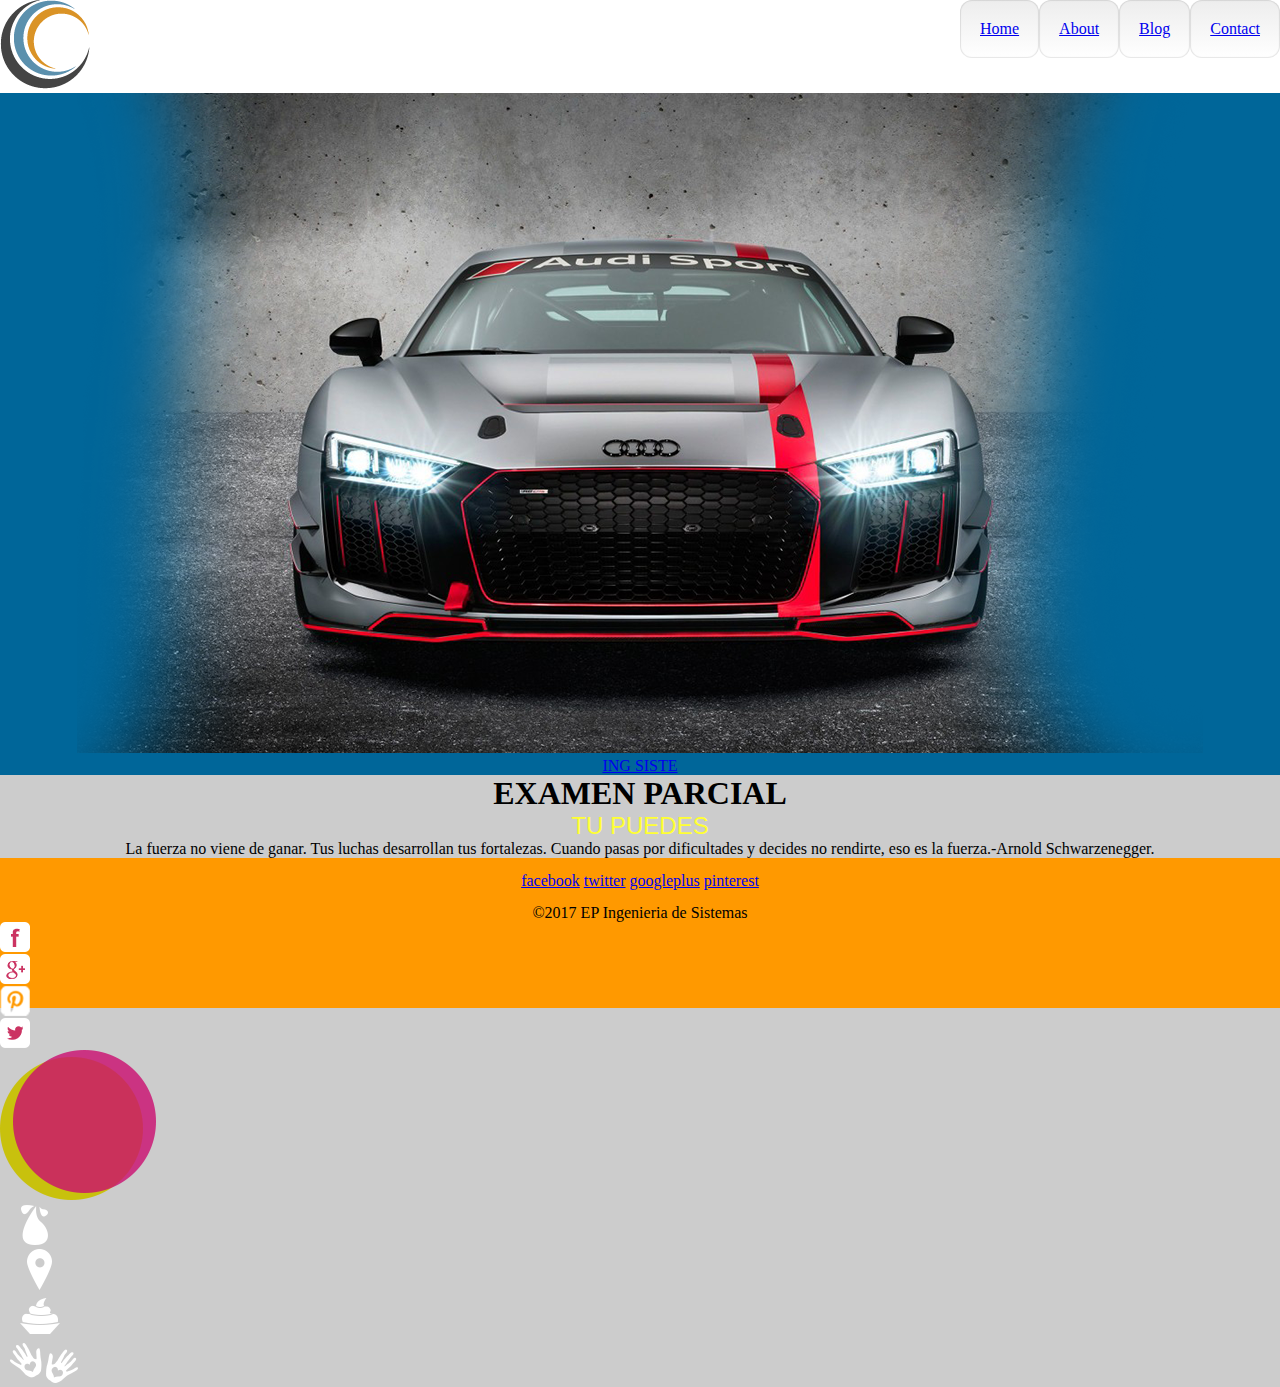
<file: ExamenG1/public_html/index.html>
<!DOCTYPE html>
<!--
To change this license header, choose License Headers in Project Properties.
To change this template file, choose Tools | Templates
and open the template in the editor.
-->
<html>
    <head>
        <title>LP1</title>
        <meta charset="UTF-8">
        <meta name="viewport" content="width=device-width, initial-scale=1.0">
        <link rel="icon" type="image/png" href="imagenes/logo01.png"/>
        <link href="css/estilos.css" rel="stylesheet" type="text/css"/>
    </head>
    <body>
        <div id="conatiner">
            <header id="header1">
                <nav>
                    <a href="index.html" class="logo"><img src="imagenes/logo01.png" alt=""/></a>
                    <ul id="navigation">
                        <li class="selected"><a href="#">Home</a>
                        <li class="menu"><a href="#">About</a></li>
                        <li class="menu"><a href="#">Blog</a></li>
                        <li class="menu"><a href="#">Contact</a></li>
                    </ul>
                </nav>
            </header>
            <section id="body" class="home">
                <header class="hedaer2">
                    <img src="imagenes/bg-home.png" alt=""/>
                    <div>
                        <a href="#">ING SISTE</a>
                    </div>
                </header>
                <article class="body">
                    <div>
                       <div>
                         <h1>EXAMEN PARCIAL</h1>
                         <h2>TU PUEDES</h2>
                         <p>La fuerza no viene de ganar. Tus luchas desarrollan tus fortalezas. Cuando pasas por dificultades y decides no rendirte, eso es la fuerza.-Arnold Schwarzenegger.</p>
                    </div>
                  </div>     
               </article>
                
            </section>
            <footer id="footer">
                <div>
                    <div class="connect">
                         <a href="#" class="facebook">facebook</a>
                         <a href="#" class="twitter">twitter</a>
                         <a href="#" class="googleplus">googleplus</a>
                         <a href="#" class="pinterest">pinterest</a>
                         
                    </div>
                    <p>&copy;2017 EP Ingenieria de Sistemas</p>
                    <img src="imagenes/icons.png" alt=""/>
                </div>
            </footer>
        </div>  
    </body>
</html>
</file>
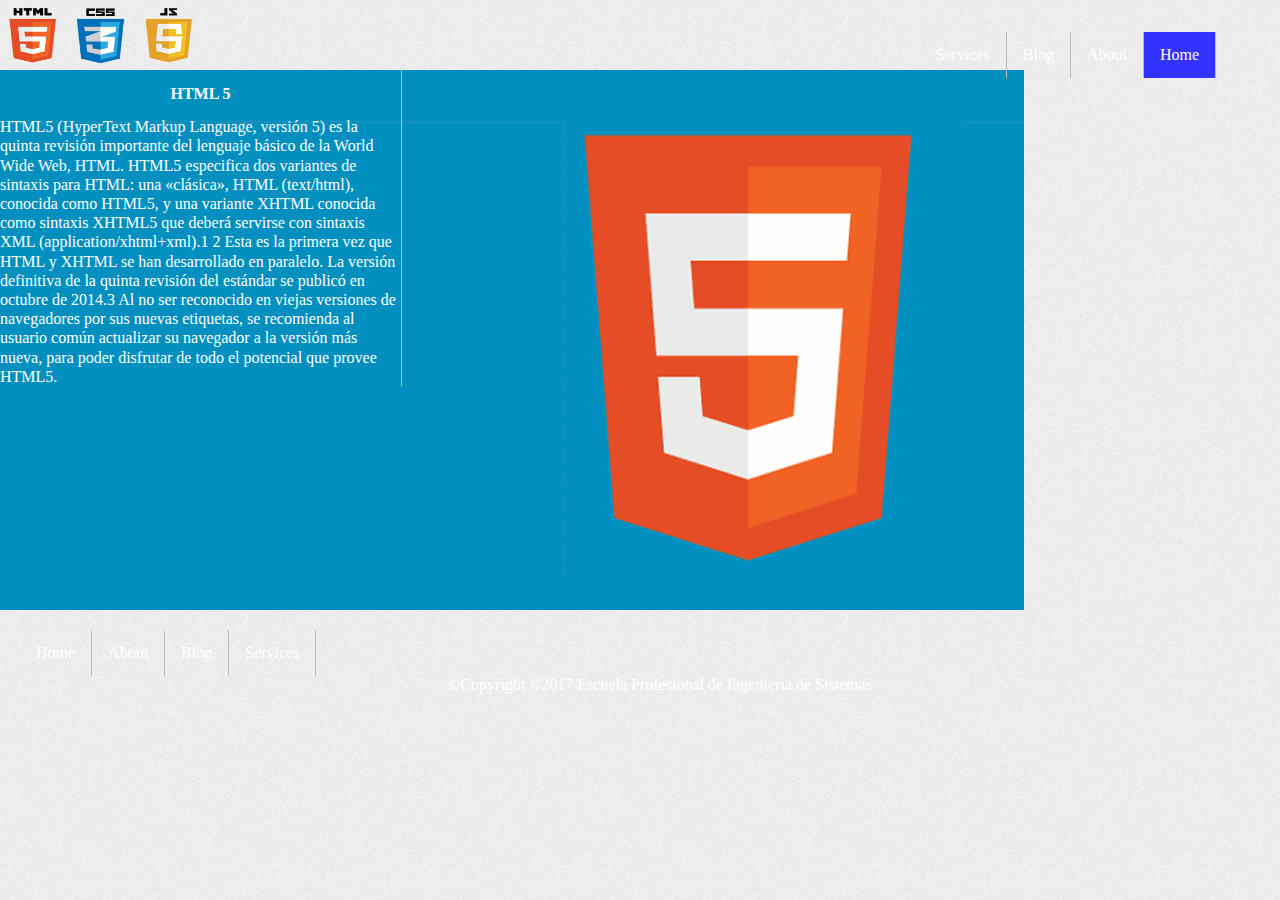
<file: NormaRiquelme/NormaRiquelme/public_html/index.html>
<html>
    <head>
        <title>LP1</title>
        <meta charset="UTF-8">
        <meta name="viewport" content="width=device-width, initial-scale=1.0">
        <link rel="icon" type="image/png" href="imagenes/logo.png"/>
        <link href="css/estilos.css" rel="stylesheet" type="text/css"/>
        <script src="js/script.js" type="text/javascript"></script>
    </head>
    <body>
        <div id="container">
            <div id="page">
                <header id="header1">
                    <a href="index.html" id="logo"><img src="imagenes/logo2.png" width="200" height="70" alt="Examen"></a>
                    <nav>
                        <ul class="menu">
                            <li style="float: right"><a class="active" href="index.html">Home</a></li>
                            <li style="float: right"><a href="#">About</a></li>
                            <li style="float: right"><a href="blog.html">Blog</a></li>
                            <li style="float: right"><a href="#">Services</a></li>
                        </ul>
                    </nav>
                </header>
                <section id="contenido">
                    <div class="featured">
                        <ul>
                            <li>
                                <h2 style="color: white"><a href="index.html">HTML 5</a></h2>
                                <p>
   HTML5 (HyperText Markup Language, versión 5) es la quinta revisión importante del lenguaje 
   básico de la World Wide Web, HTML. HTML5 especifica dos variantes de sintaxis para HTML: 
   una «clásica», HTML (text/html), conocida como HTML5, y una variante XHTML conocida como 
   sintaxis XHTML5 que deberá servirse con sintaxis XML (application/xhtml+xml).1 2 Esta es 
   la primera vez que HTML y XHTML se han desarrollado en paralelo. La versión definitiva de 
   la quinta revisión del estándar se publicó en octubre de 2014.3
   Al no ser reconocido en viejas versiones de navegadores por sus nuevas etiquetas, se recomienda 
   al usuario común actualizar su navegador a la versión más nueva, para poder disfrutar de todo el 
   potencial que provee HTML5.
</p>
                            </li>
                        </ul>
                    </div>
                </section>
                <footer>
                    <div class="footer">
                        <ul class="navigation">
                            <li><a href="#">Home</a></li>
                            <li><a href="#">About</a></li>
                            <li><a href="#">Blog</a></li>
                            <li><a href="#">Services</a></li>
                        </ul>
                    </div>
                    <div id="nota">&copy;Copyright &copy;2017 Escuela Profesional de Ingenieria de Sistemas</div>
                </footer>
            </div>
        </div>
         
    </body>
</html>
</file>
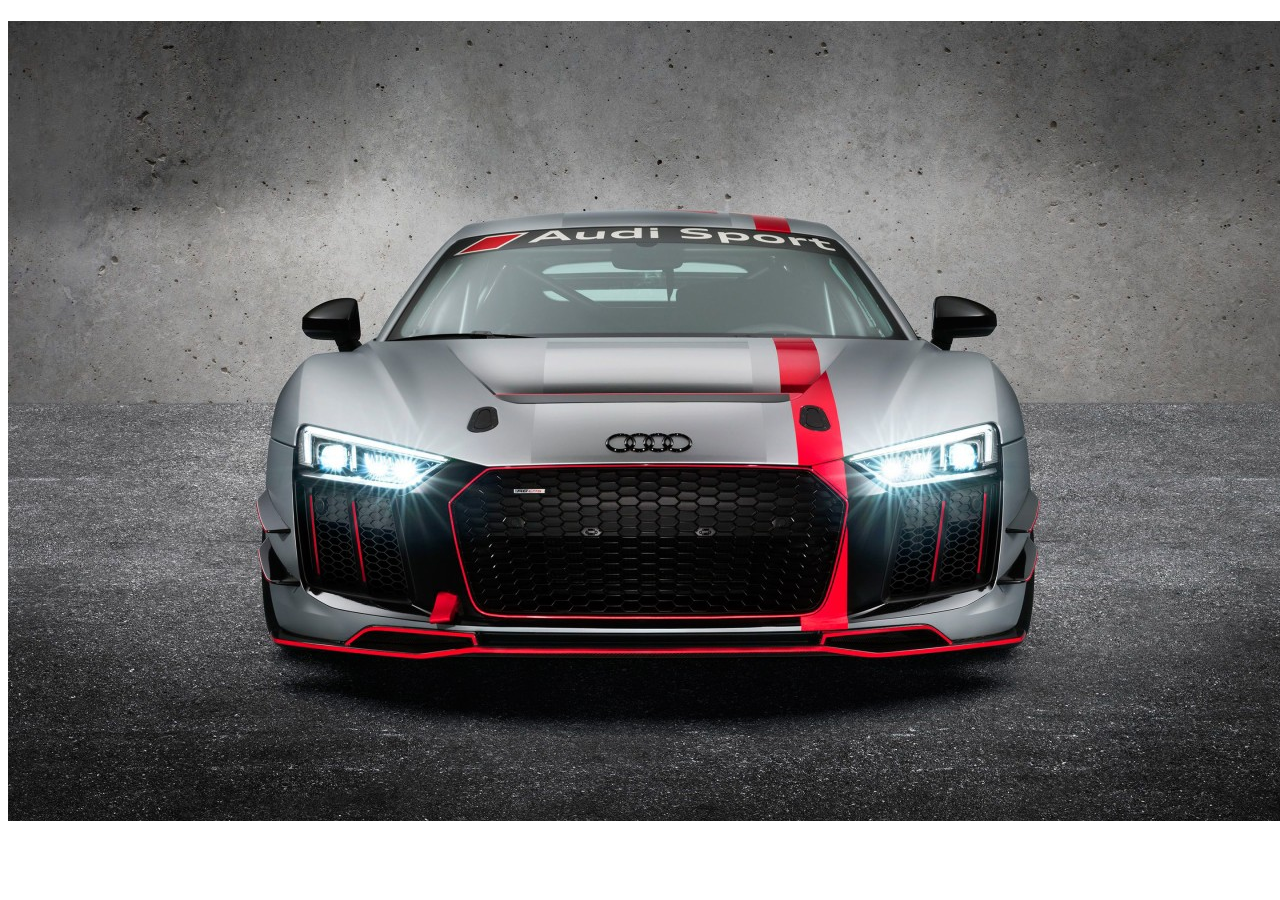
<file: ExamenG1/public_html/vista/about.html>
<!DOCTYPE html>
<!--
To change this license header, choose License Headers in Project Properties.
To change this template file, choose Tools | Templates
and open the template in the editor.
-->
<html>
    <head>
        <title>About</title>
        <meta charset="UTF-8">
        <meta name="viewport" content="width=device-width, initial-scale=1.0">
    </head>
    <body>
        <header>
            <h1><img src="../imagenes/abc01.jpg" alt=""/></h1>
            
        </header>
        <section id="barner">
            
        </section>
        
        
    </body>
</html>
</file>
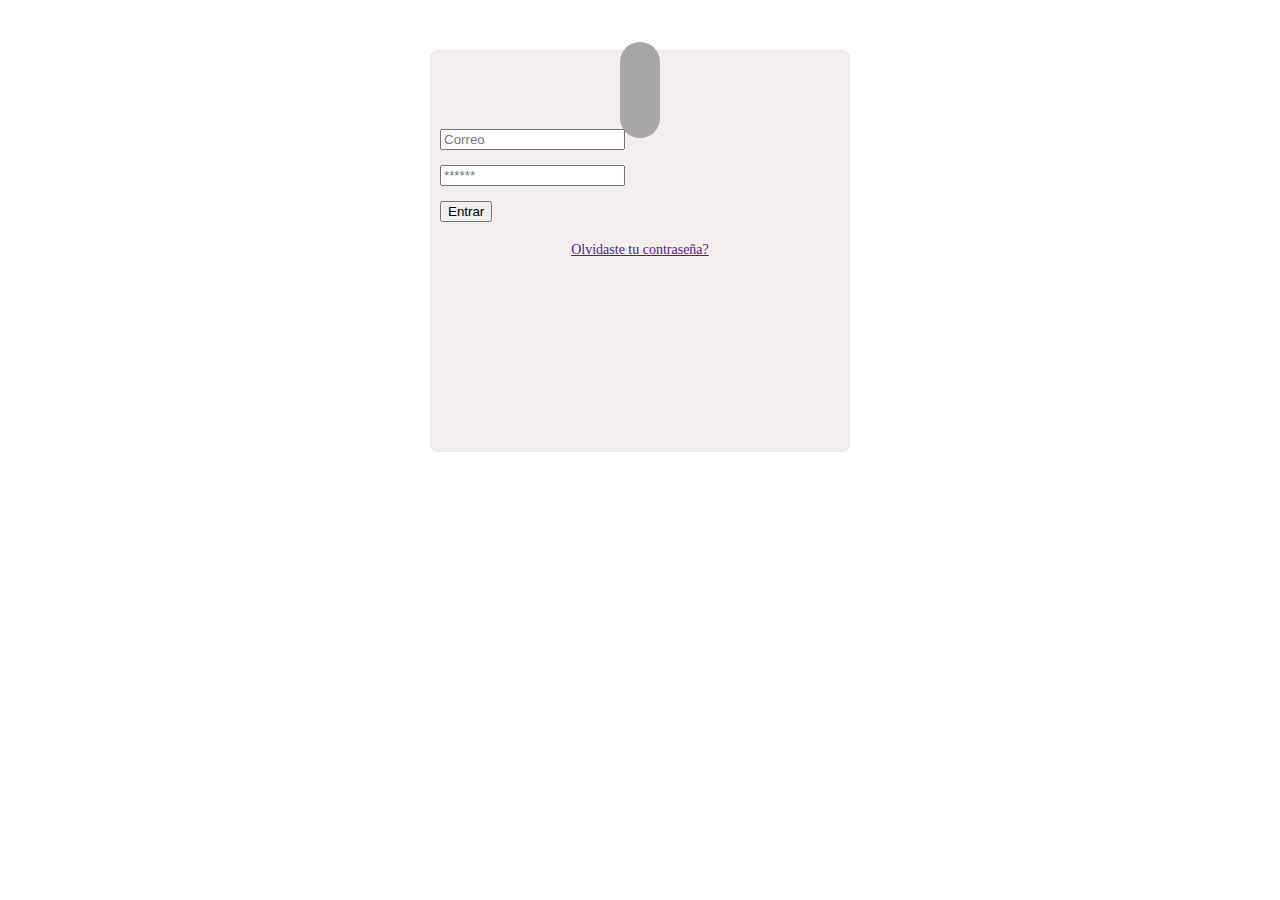
<file: NormaRiquelme/NormaRiquelme/public_html/blog.html>
<html>
    <head>
            <title>Login</title>
        <meta charset="UTF-8">
        <meta name="viewport" content="width=device-width, initial-scale=1.0">
        <link href="css/login.css" rel="stylesheet" type="text/css"/>
    </head>
    <body>
        <div id="Contenedor">
		 <div class="Icon">
                    <!--Icono de usuario-->
                   <span class="glyphicon glyphicon-user"></span>
                 </div>
<div class="ContentForm">
		 	<form action="" method="post" name="FormEntrar">
		 		<div class="input-group input-group-lg">
				  <span class="input-group-addon" id="sizing-addon1"><i class="glyphicon glyphicon-envelope"></i></span>
				  <input type="email" class="form-control" name="correo" placeholder="Correo" id="Correo" aria-describedby="sizing-addon1" required>
				</div>
				<br>
				<div class="input-group input-group-lg">
				  <span class="input-group-addon" id="sizing-addon1"><i class="glyphicon glyphicon-lock"></i></span>
				  <input type="password" name="contra" class="form-control" placeholder="******" aria-describedby="sizing-addon1" required>
				</div>
				<br>
				<button class="btn btn-lg btn-primary btn-block btn-signin" id="IngresoLog" type="submit">Entrar</button>
				<div class="opcioncontra"><a href="">Olvidaste tu contraseña?</a></div>
		 	</form>
		 </div>	
		 </div>
    </body>
</html>
</file>
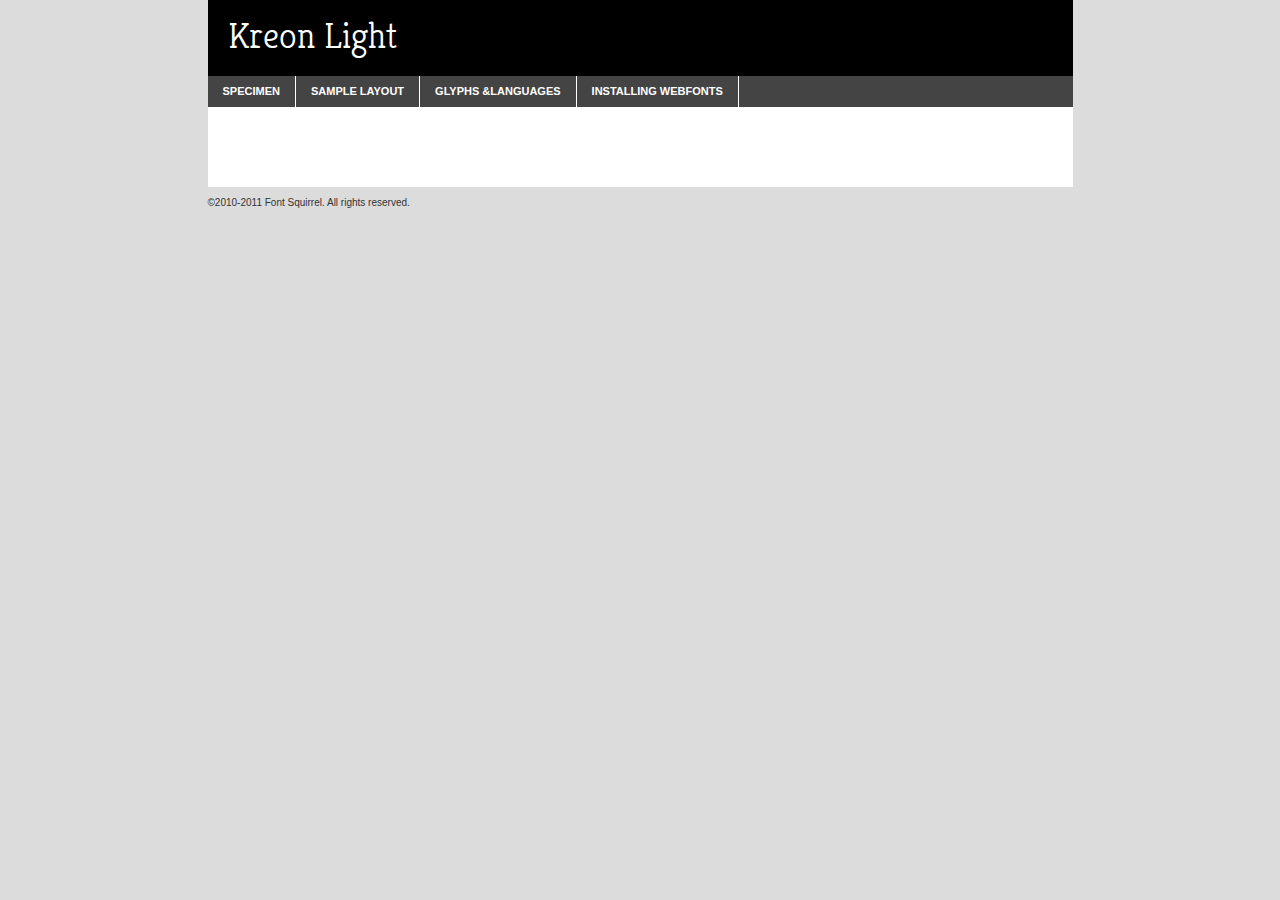
<file: NormaRiquelme/NormaRiquelme/public_html/font/base fonts/webfontkit-20121120-222917/kreon-light-demo.html>
<!DOCTYPE html PUBLIC "-//W3C//DTD XHTML 1.0 Transitional//EN"
	"http://www.w3.org/TR/xhtml1/DTD/xhtml1-transitional.dtd">

<html xmlns="http://www.w3.org/1999/xhtml" xml:lang="en" lang="en">
<head>
	<meta http-equiv="Content-Type" content="text/html;charset=utf-8" />
	<script src="http://ajax.googleapis.com/ajax/libs/jquery/1.7.2/jquery.min.js" type="text/javascript" charset="utf-8"></script>
	<script src="specimen_files/easytabs.js" type="text/javascript" charset="utf-8"></script>
	<link rel="stylesheet" href="specimen_files/specimen_stylesheet.css" type="text/css" charset="utf-8" />
	<link rel="stylesheet" href="stylesheet.css" type="text/css" charset="utf-8" />

	<style type="text/css">
					body {
				font-family: 'kreonlight';
							}
		</style>

	<title>Kreon Light Specimen</title>
	
	
	<script type="text/javascript" charset="utf-8">
		$(document).ready(function() {
			$('#container').easyTabs( {defaultContent:1});
		});
	</script>
</head>

<body>
<div id="container">
	<div id="header">
		Kreon Light	</div>
	<ul class="tabs">
		<li><a href="#specimen">Specimen</a></li>
		<li><a href="#layout">Sample Layout</a></li>
				<li><a href="#glyphs">Glyphs &amp;Languages</a></li>
		<li><a href="#installing">Installing Webfonts</a></li>
		
	</ul>
	
	<div id="main_content">

		
			<div id="specimen">
		
				<div class="section">
					<div class="grid12 firstcol">
						<div class="huge">AaBb</div>
					</div>
				</div>
		
				<div class="section">
					<div class="glyph_range">A&#x200B;B&#x200b;C&#x200b;D&#x200b;E&#x200b;F&#x200b;G&#x200b;H&#x200b;I&#x200b;J&#x200b;K&#x200b;L&#x200b;M&#x200b;N&#x200b;O&#x200b;P&#x200b;Q&#x200b;R&#x200b;S&#x200b;T&#x200b;U&#x200b;V&#x200b;W&#x200b;X&#x200b;Y&#x200b;Z&#x200b;a&#x200b;b&#x200b;c&#x200b;d&#x200b;e&#x200b;f&#x200b;g&#x200b;h&#x200b;i&#x200b;j&#x200b;k&#x200b;l&#x200b;m&#x200b;n&#x200b;o&#x200b;p&#x200b;q&#x200b;r&#x200b;s&#x200b;t&#x200b;u&#x200b;v&#x200b;w&#x200b;x&#x200b;y&#x200b;z&#x200b;1&#x200b;2&#x200b;3&#x200b;4&#x200b;5&#x200b;6&#x200b;7&#x200b;8&#x200b;9&#x200b;0&#x200b;&amp;&#x200b;.&#x200b;,&#x200b;?&#x200b;!&#x200b;&#64;&#x200b;(&#x200b;)&#x200b;#&#x200b;$&#x200b;%&#x200b;*&#x200b;+&#x200b;-&#x200b;=&#x200b;:&#x200b;;</div>
				</div>
				<div class="section">
					<div class="grid12 firstcol">
						<table class="sample_table">
							<tr><td>10</td><td class="size10">abcdefghijklmnopqrstuvwxyzABCDEFGHIJKLMNOPQRSTUVWXYZ0123456789abcdefghijklmnopqrstuvwxyzABCDEFGHIJKLMNOPQRSTUVWXYZ0123456789abcdefghijklmnopqrstuvwxyzABCDEFGHIJKLMNOPQRSTUVWXYZ</td></tr>
							<tr><td>11</td><td class="size11">abcdefghijklmnopqrstuvwxyzABCDEFGHIJKLMNOPQRSTUVWXYZ0123456789abcdefghijklmnopqrstuvwxyzABCDEFGHIJKLMNOPQRSTUVWXYZ0123456789abcdefghijklmnopqrstuvwxyzABCDEFGHIJKLMNOPQRSTUVWXYZ</td></tr>
							<tr><td>12</td><td class="size12">abcdefghijklmnopqrstuvwxyzABCDEFGHIJKLMNOPQRSTUVWXYZ0123456789abcdefghijklmnopqrstuvwxyzABCDEFGHIJKLMNOPQRSTUVWXYZ0123456789abcdefghijklmnopqrstuvwxyzABCDEFGHIJKLMNOPQRSTUVWXYZ</td></tr>
							<tr><td>13</td><td class="size13">abcdefghijklmnopqrstuvwxyzABCDEFGHIJKLMNOPQRSTUVWXYZ0123456789abcdefghijklmnopqrstuvwxyzABCDEFGHIJKLMNOPQRSTUVWXYZ0123456789abcdefghijklmnopqrstuvwxyzABCDEFGHIJKLMNOPQRSTUVWXYZ</td></tr>
							<tr><td>14</td><td class="size14">abcdefghijklmnopqrstuvwxyzABCDEFGHIJKLMNOPQRSTUVWXYZ0123456789abcdefghijklmnopqrstuvwxyzABCDEFGHIJKLMNOPQRSTUVWXYZ0123456789abcdefghijklmnopqrstuvwxyzABCDEFGHIJKLMNOPQRSTUVWXYZ</td></tr>
							<tr><td>16</td><td class="size16">abcdefghijklmnopqrstuvwxyzABCDEFGHIJKLMNOPQRSTUVWXYZ0123456789abcdefghijklmnopqrstuvwxyzABCDEFGHIJKLMNOPQRSTUVWXYZ</td></tr>
							<tr><td>18</td><td class="size18">abcdefghijklmnopqrstuvwxyzABCDEFGHIJKLMNOPQRSTUVWXYZ0123456789abcdefghijklmnopqrstuvwxyzABCDEFGHIJKLMNOPQRSTUVWXYZ</td></tr>
							<tr><td>20</td><td class="size20">abcdefghijklmnopqrstuvwxyzABCDEFGHIJKLMNOPQRSTUVWXYZ0123456789abcdefghijklmnopqrstuvwxyzABCDEFGHIJKLMNOPQRSTUVWXYZ</td></tr>
							<tr><td>24</td><td class="size24">abcdefghijklmnopqrstuvwxyzABCDEFGHIJKLMNOPQRSTUVWXYZ0123456789abcdefghijklmnopqrstuvwxyzABCDEFGHIJKLMNOPQRSTUVWXYZ</td></tr>
							<tr><td>30</td><td class="size30">abcdefghijklmnopqrstuvwxyzABCDEFGHIJKLMNOPQRSTUVWXYZ0123456789abcdefghijklmnopqrstuvwxyzABCDEFGHIJKLMNOPQRSTUVWXYZ</td></tr>
							<tr><td>36</td><td class="size36">abcdefghijklmnopqrstuvwxyzABCDEFGHIJKLMNOPQRSTUVWXYZ0123456789abcdefghijklmnopqrstuvwxyzABCDEFGHIJKLMNOPQRSTUVWXYZ</td></tr>
							<tr><td>48</td><td class="size48">abcdefghijklmnopqrstuvwxyzABCDEFGHIJKLMNOPQRSTUVWXYZ0123456789abcdefghijklmnopqrstuvwxyzABCDEFGHIJKLMNOPQRSTUVWXYZ</td></tr>
							<tr><td>60</td><td class="size60">abcdefghijklmnopqrstuvwxyzABCDEFGHIJKLMNOPQRSTUVWXYZ0123456789abcdefghijklmnopqrstuvwxyzABCDEFGHIJKLMNOPQRSTUVWXYZ</td></tr>
							<tr><td>72</td><td class="size72">abcdefghijklmnopqrstuvwxyzABCDEFGHIJKLMNOPQRSTUVWXYZ0123456789abcdefghijklmnopqrstuvwxyzABCDEFGHIJKLMNOPQRSTUVWXYZ</td></tr>
							<tr><td>90</td><td class="size90">abcdefghijklmnopqrstuvwxyzABCDEFGHIJKLMNOPQRSTUVWXYZ0123456789abcdefghijklmnopqrstuvwxyzABCDEFGHIJKLMNOPQRSTUVWXYZ</td></tr>
						</table>
				
					</div>
			
				</div>
		
		
		
								<div class="section" id="bodycomparison">


										<div id="xheight">
				<div class="fontbody">&#xE000;&#xE000;&#xE000;&#xE000;&#xE000;&#xE000;&#xE000;&#xE000;&#xE000;&#xE000;&#xE000;&#xE000;&#xE000;&#xE000;&#xE000;&#xE000;&#xE000;&#xE000;&#xE000;&#xE000;&#xE000;&#xE000;&#xE000;&#xE000;&#xE000;&#xE000;&#xE000;&#xE000;&#xE000;&#xE000;&#xE000;&#xE000;&#xE000;&#xE000;&#xE000;&#xE000;&#xE000;&#xE000;&#xE000;&#xE000;&#xE000;&#xE000;&#xE000;&#xE000;&#xE000;&#xE000;&#xE000;&#xE000;&#xE000;&#xE000;&#xE000;&#xE000;&#xE000;&#xE000;&#xE000;&#xE000;&#xE000;&#xE000;&#xE000;&#xE000;&#xE000;&#xE000;&#xE000;&#xE000;&#xE000;&#xE000;&#xE000;&#xE000;&#xE000;&#xE000;&#xE000;&#xE000;&#xE000;&#xE000;&#xE000;&#xE000;&#xE000;&#xE000;&#xE000;&#xE000;&#xE000;&#xE000;&#xE000;&#xE000;&#xE000;&#xE000;&#xE000;&#xE000;&#xE000;&#xE000;&#xE000;&#xE000;&#xE000;&#xE000;&#xE000;&#xE000;&#xE000;&#xE000;&#xE000;body</div><div class="arialbody">body</div><div class="verdanabody">body</div><div class="georgiabody">body</div></div>
										<div class="fontbody" style="z-index:1">
											body<span>Kreon Light</span>
										</div>
										<div class="arialbody" style="z-index:1">
											body<span>Arial</span>
										</div>
										<div class="verdanabody" style="z-index:1">
											body<span>Verdana</span>
										</div>
										<div class="georgiabody" style="z-index:1">
											body<span>Georgia</span>
										</div>



								</div>
		
		
				<div class="section psample psample_row1" id="">
					
					<div class="grid2 firstcol">
						<p class="size10"><span>10.</span>Aenean lacinia bibendum nulla sed consectetur. Fusce dapibus, tellus ac cursus commodo, tortor mauris condimentum nibh, ut fermentum massa justo sit amet risus. Nullam id dolor id nibh ultricies vehicula ut id elit. Cum sociis natoque penatibus et magnis dis parturient montes, nascetur ridiculus mus. Nulla vitae elit libero, a pharetra augue.</p>
			
					</div>
					<div class="grid3">
						<p class="size11"><span>11.</span>Aenean lacinia bibendum nulla sed consectetur. Fusce dapibus, tellus ac cursus commodo, tortor mauris condimentum nibh, ut fermentum massa justo sit amet risus. Nullam id dolor id nibh ultricies vehicula ut id elit. Cum sociis natoque penatibus et magnis dis parturient montes, nascetur ridiculus mus. Nulla vitae elit libero, a pharetra augue.</p>
			
					</div>
					<div class="grid3">
						<p class="size12"><span>12.</span>Aenean lacinia bibendum nulla sed consectetur. Fusce dapibus, tellus ac cursus commodo, tortor mauris condimentum nibh, ut fermentum massa justo sit amet risus. Nullam id dolor id nibh ultricies vehicula ut id elit. Cum sociis natoque penatibus et magnis dis parturient montes, nascetur ridiculus mus. Nulla vitae elit libero, a pharetra augue.</p>
			
					</div>
					<div class="grid4">
						<p class="size13"><span>13.</span>Aenean lacinia bibendum nulla sed consectetur. Fusce dapibus, tellus ac cursus commodo, tortor mauris condimentum nibh, ut fermentum massa justo sit amet risus. Nullam id dolor id nibh ultricies vehicula ut id elit. Cum sociis natoque penatibus et magnis dis parturient montes, nascetur ridiculus mus. Nulla vitae elit libero, a pharetra augue.</p>
			
					</div>
					<div class="white_blend"></div>
					
				</div>
				<div class="section psample psample_row2" id="">
					<div class="grid3 firstcol">
						<p class="size14"><span>14.</span>Aenean lacinia bibendum nulla sed consectetur. Fusce dapibus, tellus ac cursus commodo, tortor mauris condimentum nibh, ut fermentum massa justo sit amet risus. Nullam id dolor id nibh ultricies vehicula ut id elit. Cum sociis natoque penatibus et magnis dis parturient montes, nascetur ridiculus mus. Nulla vitae elit libero, a pharetra augue.</p>
			
					</div>
					<div class="grid4">
						<p class="size16"><span>16.</span>Aenean lacinia bibendum nulla sed consectetur. Fusce dapibus, tellus ac cursus commodo, tortor mauris condimentum nibh, ut fermentum massa justo sit amet risus. Nullam id dolor id nibh ultricies vehicula ut id elit. Cum sociis natoque penatibus et magnis dis parturient montes, nascetur ridiculus mus. Nulla vitae elit libero, a pharetra augue.</p>
			
					</div>
					<div class="grid5">
						<p class="size18"><span>18.</span>Aenean lacinia bibendum nulla sed consectetur. Fusce dapibus, tellus ac cursus commodo, tortor mauris condimentum nibh, ut fermentum massa justo sit amet risus. Nullam id dolor id nibh ultricies vehicula ut id elit. Cum sociis natoque penatibus et magnis dis parturient montes, nascetur ridiculus mus. Nulla vitae elit libero, a pharetra augue.</p>
			
					</div>

					<div class="white_blend"></div>

				</div>
				
				<div class="section psample psample_row3" id="">
					<div class="grid5 firstcol">
						<p class="size20"><span>20.</span>Aenean lacinia bibendum nulla sed consectetur. Fusce dapibus, tellus ac cursus commodo, tortor mauris condimentum nibh, ut fermentum massa justo sit amet risus. Nullam id dolor id nibh ultricies vehicula ut id elit. Cum sociis natoque penatibus et magnis dis parturient montes, nascetur ridiculus mus. Nulla vitae elit libero, a pharetra augue.</p>
					</div>
					<div class="grid7">
						<p class="size24"><span>24.</span>Aenean lacinia bibendum nulla sed consectetur. Fusce dapibus, tellus ac cursus commodo, tortor mauris condimentum nibh, ut fermentum massa justo sit amet risus. Nullam id dolor id nibh ultricies vehicula ut id elit. Cum sociis natoque penatibus et magnis dis parturient montes, nascetur ridiculus mus. Nulla vitae elit libero, a pharetra augue.</p>
					</div>
					
					<div class="white_blend"></div>
					
				</div>
				
				<div class="section psample psample_row4" id="">
					<div class="grid12 firstcol">
						<p class="size30"><span>30.</span>Aenean lacinia bibendum nulla sed consectetur. Fusce dapibus, tellus ac cursus commodo, tortor mauris condimentum nibh, ut fermentum massa justo sit amet risus. Nullam id dolor id nibh ultricies vehicula ut id elit. Cum sociis natoque penatibus et magnis dis parturient montes, nascetur ridiculus mus. Nulla vitae elit libero, a pharetra augue.</p>
					</div>
					<div class="white_blend"></div>
					
				</div>
				
				
				
				<div class="section psample psample_row1 fullreverse">
					<div class="grid2 firstcol">
						<p class="size10"><span>10.</span>Aenean lacinia bibendum nulla sed consectetur. Fusce dapibus, tellus ac cursus commodo, tortor mauris condimentum nibh, ut fermentum massa justo sit amet risus. Nullam id dolor id nibh ultricies vehicula ut id elit. Cum sociis natoque penatibus et magnis dis parturient montes, nascetur ridiculus mus. Nulla vitae elit libero, a pharetra augue.</p>
			
					</div>
					<div class="grid3">
						<p class="size11"><span>11.</span>Aenean lacinia bibendum nulla sed consectetur. Fusce dapibus, tellus ac cursus commodo, tortor mauris condimentum nibh, ut fermentum massa justo sit amet risus. Nullam id dolor id nibh ultricies vehicula ut id elit. Cum sociis natoque penatibus et magnis dis parturient montes, nascetur ridiculus mus. Nulla vitae elit libero, a pharetra augue.</p>
			
					</div>
					<div class="grid3">
						<p class="size12"><span>12.</span>Aenean lacinia bibendum nulla sed consectetur. Fusce dapibus, tellus ac cursus commodo, tortor mauris condimentum nibh, ut fermentum massa justo sit amet risus. Nullam id dolor id nibh ultricies vehicula ut id elit. Cum sociis natoque penatibus et magnis dis parturient montes, nascetur ridiculus mus. Nulla vitae elit libero, a pharetra augue.</p>
			
					</div>
					<div class="grid4">
						<p class="size13"><span>13.</span>Aenean lacinia bibendum nulla sed consectetur. Fusce dapibus, tellus ac cursus commodo, tortor mauris condimentum nibh, ut fermentum massa justo sit amet risus. Nullam id dolor id nibh ultricies vehicula ut id elit. Cum sociis natoque penatibus et magnis dis parturient montes, nascetur ridiculus mus. Nulla vitae elit libero, a pharetra augue.</p>
			
					</div>
					<div class="black_blend"></div>
					
				</div>
				
				<div class="section psample psample_row2 fullreverse">
					<div class="grid3 firstcol">
						<p class="size14"><span>14.</span>Aenean lacinia bibendum nulla sed consectetur. Fusce dapibus, tellus ac cursus commodo, tortor mauris condimentum nibh, ut fermentum massa justo sit amet risus. Nullam id dolor id nibh ultricies vehicula ut id elit. Cum sociis natoque penatibus et magnis dis parturient montes, nascetur ridiculus mus. Nulla vitae elit libero, a pharetra augue.</p>
			
					</div>
					<div class="grid4">
						<p class="size16"><span>16.</span>Aenean lacinia bibendum nulla sed consectetur. Fusce dapibus, tellus ac cursus commodo, tortor mauris condimentum nibh, ut fermentum massa justo sit amet risus. Nullam id dolor id nibh ultricies vehicula ut id elit. Cum sociis natoque penatibus et magnis dis parturient montes, nascetur ridiculus mus. Nulla vitae elit libero, a pharetra augue.</p>
			
					</div>
					<div class="grid5">
						<p class="size18"><span>18.</span>Aenean lacinia bibendum nulla sed consectetur. Fusce dapibus, tellus ac cursus commodo, tortor mauris condimentum nibh, ut fermentum massa justo sit amet risus. Nullam id dolor id nibh ultricies vehicula ut id elit. Cum sociis natoque penatibus et magnis dis parturient montes, nascetur ridiculus mus. Nulla vitae elit libero, a pharetra augue.</p>
			
					</div>
					<div class="black_blend"></div>

				</div>
				
				<div class="section psample fullreverse psample_row3" id="">
					<div class="grid5 firstcol">
						<p class="size20"><span>20.</span>Aenean lacinia bibendum nulla sed consectetur. Fusce dapibus, tellus ac cursus commodo, tortor mauris condimentum nibh, ut fermentum massa justo sit amet risus. Nullam id dolor id nibh ultricies vehicula ut id elit. Cum sociis natoque penatibus et magnis dis parturient montes, nascetur ridiculus mus. Nulla vitae elit libero, a pharetra augue.</p>
					</div>
					<div class="grid7">
						<p class="size24"><span>24.</span>Aenean lacinia bibendum nulla sed consectetur. Fusce dapibus, tellus ac cursus commodo, tortor mauris condimentum nibh, ut fermentum massa justo sit amet risus. Nullam id dolor id nibh ultricies vehicula ut id elit. Cum sociis natoque penatibus et magnis dis parturient montes, nascetur ridiculus mus. Nulla vitae elit libero, a pharetra augue.</p>
					</div>
					
					<div class="black_blend"></div>
					
				</div>
				
				<div class="section psample fullreverse psample_row4" id="" style="border-bottom: 20px #000 solid;">
					<div class="grid12 firstcol">
						<p class="size30"><span>30.</span>Aenean lacinia bibendum nulla sed consectetur. Fusce dapibus, tellus ac cursus commodo, tortor mauris condimentum nibh, ut fermentum massa justo sit amet risus. Nullam id dolor id nibh ultricies vehicula ut id elit. Cum sociis natoque penatibus et magnis dis parturient montes, nascetur ridiculus mus. Nulla vitae elit libero, a pharetra augue.</p>
					</div>
					<div class="black_blend"></div>
					
				</div>
				
				
				
				
			</div>
			
			<div id="layout">
				
				<div class="section">
					
					<div class="grid12 firstcol">
						<h1>Lorem Ipsum Dolor</h1>
						<h2>Etiam porta sem malesuada magna mollis euismod</h2>
						
						<p class="byline">By <a href="#link">Aenean Lacinia</a></p>
					</div>
				</div>
				<div class="section">
					<div class="grid8 firstcol">
						<p class="large">Donec sed odio dui. Morbi leo risus, porta ac consectetur ac, vestibulum at eros. Fusce dapibus, tellus ac cursus commodo, tortor mauris condimentum nibh, ut fermentum massa justo sit amet risus. </p>

						
						<h3>Pellentesque ornare sem</h3>

						<p>Maecenas sed diam eget risus varius blandit sit amet non magna. Maecenas faucibus mollis interdum. Donec ullamcorper nulla non metus auctor fringilla. Nullam id dolor id nibh ultricies vehicula ut id elit. Nullam id dolor id nibh ultricies vehicula ut id elit. </p>

						<p>Aenean eu leo quam. Pellentesque ornare sem lacinia quam venenatis vestibulum. Lorem ipsum dolor sit amet, consectetur adipiscing elit. Cum sociis natoque penatibus et magnis dis parturient montes, nascetur ridiculus mus. </p>

						<p>Nulla vitae elit libero, a pharetra augue. Praesent commodo cursus magna, vel scelerisque nisl consectetur et. Aenean lacinia bibendum nulla sed consectetur. </p>

						<p>Nullam quis risus eget urna mollis ornare vel eu leo. Nullam quis risus eget urna mollis ornare vel eu leo. Maecenas sed diam eget risus varius blandit sit amet non magna. Donec ullamcorper nulla non metus auctor fringilla. </p>

						<h3>Cras mattis consectetur</h3>

						<p>Aenean eu leo quam. Pellentesque ornare sem lacinia quam venenatis vestibulum. Aenean lacinia bibendum nulla sed consectetur. Integer posuere erat a ante venenatis dapibus posuere velit aliquet. Cras mattis consectetur purus sit amet fermentum. </p>

						<p>Nullam id dolor id nibh ultricies vehicula ut id elit. Nullam quis risus eget urna mollis ornare vel eu leo. Cras mattis consectetur purus sit amet fermentum.</p>
					</div>
					
					<div class="grid4 sidebar">
						
						<div class="box reverse">
							<p class="last">Nullam quis risus eget urna mollis ornare vel eu leo. Donec ullamcorper nulla non metus auctor fringilla. Cras mattis consectetur purus sit amet fermentum. Sed posuere consectetur est at lobortis. Lorem ipsum dolor sit amet, consectetur adipiscing elit. </p>
						</div>
						
						<p class="caption">Maecenas sed diam eget risus varius.</p>

						<p>Vestibulum id ligula porta felis euismod semper. Integer posuere erat a ante venenatis dapibus posuere velit aliquet. Vestibulum id ligula porta felis euismod semper. Sed posuere consectetur est at lobortis. Maecenas sed diam eget risus varius blandit sit amet non magna. Fusce dapibus, tellus ac cursus commodo, tortor mauris condimentum nibh, ut fermentum massa justo sit amet risus. </p>

					

						<p>Duis mollis, est non commodo luctus, nisi erat porttitor ligula, eget lacinia odio sem nec elit. Aenean lacinia bibendum nulla sed consectetur. Vivamus sagittis lacus vel augue laoreet rutrum faucibus dolor auctor. Aenean lacinia bibendum nulla sed consectetur. Nullam quis risus eget urna mollis ornare vel eu leo. </p>

						<p>Praesent commodo cursus magna, vel scelerisque nisl consectetur et. Donec ullamcorper nulla non metus auctor fringilla. Maecenas faucibus mollis interdum. Fusce dapibus, tellus ac cursus commodo, tortor mauris condimentum nibh, ut fermentum massa justo sit amet risus. </p>

					</div>
				</div>
				
			</div>


			



		<div id="glyphs">
			<div class="section">
				<div class="grid12 firstcol">
			
				<h1>Language Support</h1>
				<p>The subset of Kreon Light in this kit supports the following languages:<br />
			
					Albanian, Danish, English, Faroese, German, Icelandic, Italian, Malagasy, Norwegian, Spanish, Swedish				</p>
				<h1>Glyph Chart</h1>
				<p>The subset of Kreon Light in this kit includes all the glyphs listed below. Unicode entities are included above each glyph to help you insert individual characters into your layout.</p>
				<div id="glyph_chart">
			
																														 <div><p>&amp;#13;</p>&#13;</div>
																				 <div><p>&amp;#32;</p>&#32;</div>
																				 <div><p>&amp;#33;</p>&#33;</div>
																				 <div><p>&amp;#34;</p>&#34;</div>
																				 <div><p>&amp;#35;</p>&#35;</div>
																				 <div><p>&amp;#36;</p>&#36;</div>
																				 <div><p>&amp;#37;</p>&#37;</div>
																				 <div><p>&amp;#38;</p>&#38;</div>
																				 <div><p>&amp;#39;</p>&#39;</div>
																				 <div><p>&amp;#40;</p>&#40;</div>
																				 <div><p>&amp;#41;</p>&#41;</div>
																				 <div><p>&amp;#42;</p>&#42;</div>
																				 <div><p>&amp;#43;</p>&#43;</div>
																				 <div><p>&amp;#44;</p>&#44;</div>
																				 <div><p>&amp;#45;</p>&#45;</div>
																				 <div><p>&amp;#46;</p>&#46;</div>
																				 <div><p>&amp;#47;</p>&#47;</div>
																				 <div><p>&amp;#48;</p>&#48;</div>
																				 <div><p>&amp;#49;</p>&#49;</div>
																				 <div><p>&amp;#50;</p>&#50;</div>
																				 <div><p>&amp;#51;</p>&#51;</div>
																				 <div><p>&amp;#52;</p>&#52;</div>
																				 <div><p>&amp;#53;</p>&#53;</div>
																				 <div><p>&amp;#54;</p>&#54;</div>
																				 <div><p>&amp;#55;</p>&#55;</div>
																				 <div><p>&amp;#56;</p>&#56;</div>
																				 <div><p>&amp;#57;</p>&#57;</div>
																				 <div><p>&amp;#58;</p>&#58;</div>
																				 <div><p>&amp;#59;</p>&#59;</div>
																				 <div><p>&amp;#60;</p>&#60;</div>
																				 <div><p>&amp;#61;</p>&#61;</div>
																				 <div><p>&amp;#62;</p>&#62;</div>
																				 <div><p>&amp;#63;</p>&#63;</div>
																				 <div><p>&amp;#64;</p>&#64;</div>
																				 <div><p>&amp;#65;</p>&#65;</div>
																				 <div><p>&amp;#66;</p>&#66;</div>
																				 <div><p>&amp;#67;</p>&#67;</div>
																				 <div><p>&amp;#68;</p>&#68;</div>
																				 <div><p>&amp;#69;</p>&#69;</div>
																				 <div><p>&amp;#70;</p>&#70;</div>
																				 <div><p>&amp;#71;</p>&#71;</div>
																				 <div><p>&amp;#72;</p>&#72;</div>
																				 <div><p>&amp;#73;</p>&#73;</div>
																				 <div><p>&amp;#74;</p>&#74;</div>
																				 <div><p>&amp;#75;</p>&#75;</div>
																				 <div><p>&amp;#76;</p>&#76;</div>
																				 <div><p>&amp;#77;</p>&#77;</div>
																				 <div><p>&amp;#78;</p>&#78;</div>
																				 <div><p>&amp;#79;</p>&#79;</div>
																				 <div><p>&amp;#80;</p>&#80;</div>
																				 <div><p>&amp;#81;</p>&#81;</div>
																				 <div><p>&amp;#82;</p>&#82;</div>
																				 <div><p>&amp;#83;</p>&#83;</div>
																				 <div><p>&amp;#84;</p>&#84;</div>
																				 <div><p>&amp;#85;</p>&#85;</div>
																				 <div><p>&amp;#86;</p>&#86;</div>
																				 <div><p>&amp;#87;</p>&#87;</div>
																				 <div><p>&amp;#88;</p>&#88;</div>
																				 <div><p>&amp;#89;</p>&#89;</div>
																				 <div><p>&amp;#90;</p>&#90;</div>
																				 <div><p>&amp;#91;</p>&#91;</div>
																				 <div><p>&amp;#92;</p>&#92;</div>
																				 <div><p>&amp;#93;</p>&#93;</div>
																				 <div><p>&amp;#94;</p>&#94;</div>
																				 <div><p>&amp;#95;</p>&#95;</div>
																				 <div><p>&amp;#96;</p>&#96;</div>
																				 <div><p>&amp;#97;</p>&#97;</div>
																				 <div><p>&amp;#98;</p>&#98;</div>
																				 <div><p>&amp;#99;</p>&#99;</div>
																				 <div><p>&amp;#100;</p>&#100;</div>
																				 <div><p>&amp;#101;</p>&#101;</div>
																				 <div><p>&amp;#102;</p>&#102;</div>
																				 <div><p>&amp;#103;</p>&#103;</div>
																				 <div><p>&amp;#104;</p>&#104;</div>
																				 <div><p>&amp;#105;</p>&#105;</div>
																				 <div><p>&amp;#106;</p>&#106;</div>
																				 <div><p>&amp;#107;</p>&#107;</div>
																				 <div><p>&amp;#108;</p>&#108;</div>
																				 <div><p>&amp;#109;</p>&#109;</div>
																				 <div><p>&amp;#110;</p>&#110;</div>
																				 <div><p>&amp;#111;</p>&#111;</div>
																				 <div><p>&amp;#112;</p>&#112;</div>
																				 <div><p>&amp;#113;</p>&#113;</div>
																				 <div><p>&amp;#114;</p>&#114;</div>
																				 <div><p>&amp;#115;</p>&#115;</div>
																				 <div><p>&amp;#116;</p>&#116;</div>
																				 <div><p>&amp;#117;</p>&#117;</div>
																				 <div><p>&amp;#118;</p>&#118;</div>
																				 <div><p>&amp;#119;</p>&#119;</div>
																				 <div><p>&amp;#120;</p>&#120;</div>
																				 <div><p>&amp;#121;</p>&#121;</div>
																				 <div><p>&amp;#122;</p>&#122;</div>
																				 <div><p>&amp;#123;</p>&#123;</div>
																				 <div><p>&amp;#124;</p>&#124;</div>
																				 <div><p>&amp;#125;</p>&#125;</div>
																				 <div><p>&amp;#126;</p>&#126;</div>
																				 <div><p>&amp;#160;</p>&#160;</div>
																				 <div><p>&amp;#161;</p>&#161;</div>
																				 <div><p>&amp;#162;</p>&#162;</div>
																				 <div><p>&amp;#163;</p>&#163;</div>
																				 <div><p>&amp;#164;</p>&#164;</div>
																				 <div><p>&amp;#165;</p>&#165;</div>
																				 <div><p>&amp;#166;</p>&#166;</div>
																				 <div><p>&amp;#167;</p>&#167;</div>
																				 <div><p>&amp;#168;</p>&#168;</div>
																				 <div><p>&amp;#169;</p>&#169;</div>
																				 <div><p>&amp;#170;</p>&#170;</div>
																				 <div><p>&amp;#171;</p>&#171;</div>
																				 <div><p>&amp;#172;</p>&#172;</div>
																				 <div><p>&amp;#173;</p>&#173;</div>
																				 <div><p>&amp;#174;</p>&#174;</div>
																				 <div><p>&amp;#175;</p>&#175;</div>
																				 <div><p>&amp;#176;</p>&#176;</div>
																				 <div><p>&amp;#177;</p>&#177;</div>
																				 <div><p>&amp;#178;</p>&#178;</div>
																				 <div><p>&amp;#179;</p>&#179;</div>
																				 <div><p>&amp;#180;</p>&#180;</div>
																				 <div><p>&amp;#182;</p>&#182;</div>
																				 <div><p>&amp;#183;</p>&#183;</div>
																				 <div><p>&amp;#184;</p>&#184;</div>
																				 <div><p>&amp;#185;</p>&#185;</div>
																				 <div><p>&amp;#186;</p>&#186;</div>
																				 <div><p>&amp;#187;</p>&#187;</div>
																				 <div><p>&amp;#188;</p>&#188;</div>
																				 <div><p>&amp;#189;</p>&#189;</div>
																				 <div><p>&amp;#190;</p>&#190;</div>
																				 <div><p>&amp;#191;</p>&#191;</div>
																				 <div><p>&amp;#192;</p>&#192;</div>
																				 <div><p>&amp;#193;</p>&#193;</div>
																				 <div><p>&amp;#194;</p>&#194;</div>
																				 <div><p>&amp;#195;</p>&#195;</div>
																				 <div><p>&amp;#196;</p>&#196;</div>
																				 <div><p>&amp;#197;</p>&#197;</div>
																				 <div><p>&amp;#198;</p>&#198;</div>
																				 <div><p>&amp;#199;</p>&#199;</div>
																				 <div><p>&amp;#200;</p>&#200;</div>
																				 <div><p>&amp;#201;</p>&#201;</div>
																				 <div><p>&amp;#202;</p>&#202;</div>
																				 <div><p>&amp;#203;</p>&#203;</div>
																				 <div><p>&amp;#204;</p>&#204;</div>
																				 <div><p>&amp;#205;</p>&#205;</div>
																				 <div><p>&amp;#206;</p>&#206;</div>
																				 <div><p>&amp;#207;</p>&#207;</div>
																				 <div><p>&amp;#208;</p>&#208;</div>
																				 <div><p>&amp;#209;</p>&#209;</div>
																				 <div><p>&amp;#210;</p>&#210;</div>
																				 <div><p>&amp;#211;</p>&#211;</div>
																				 <div><p>&amp;#212;</p>&#212;</div>
																				 <div><p>&amp;#213;</p>&#213;</div>
																				 <div><p>&amp;#214;</p>&#214;</div>
																				 <div><p>&amp;#215;</p>&#215;</div>
																				 <div><p>&amp;#216;</p>&#216;</div>
																				 <div><p>&amp;#217;</p>&#217;</div>
																				 <div><p>&amp;#218;</p>&#218;</div>
																				 <div><p>&amp;#219;</p>&#219;</div>
																				 <div><p>&amp;#220;</p>&#220;</div>
																				 <div><p>&amp;#221;</p>&#221;</div>
																				 <div><p>&amp;#222;</p>&#222;</div>
																				 <div><p>&amp;#223;</p>&#223;</div>
																				 <div><p>&amp;#224;</p>&#224;</div>
																				 <div><p>&amp;#225;</p>&#225;</div>
																				 <div><p>&amp;#226;</p>&#226;</div>
																				 <div><p>&amp;#227;</p>&#227;</div>
																				 <div><p>&amp;#228;</p>&#228;</div>
																				 <div><p>&amp;#229;</p>&#229;</div>
																				 <div><p>&amp;#230;</p>&#230;</div>
																				 <div><p>&amp;#231;</p>&#231;</div>
																				 <div><p>&amp;#232;</p>&#232;</div>
																				 <div><p>&amp;#233;</p>&#233;</div>
																				 <div><p>&amp;#234;</p>&#234;</div>
																				 <div><p>&amp;#235;</p>&#235;</div>
																				 <div><p>&amp;#236;</p>&#236;</div>
																				 <div><p>&amp;#237;</p>&#237;</div>
																				 <div><p>&amp;#238;</p>&#238;</div>
																				 <div><p>&amp;#239;</p>&#239;</div>
																				 <div><p>&amp;#240;</p>&#240;</div>
																				 <div><p>&amp;#241;</p>&#241;</div>
																				 <div><p>&amp;#242;</p>&#242;</div>
																				 <div><p>&amp;#243;</p>&#243;</div>
																				 <div><p>&amp;#244;</p>&#244;</div>
																				 <div><p>&amp;#245;</p>&#245;</div>
																				 <div><p>&amp;#246;</p>&#246;</div>
																				 <div><p>&amp;#247;</p>&#247;</div>
																				 <div><p>&amp;#248;</p>&#248;</div>
																				 <div><p>&amp;#249;</p>&#249;</div>
																				 <div><p>&amp;#250;</p>&#250;</div>
																				 <div><p>&amp;#251;</p>&#251;</div>
																				 <div><p>&amp;#252;</p>&#252;</div>
																				 <div><p>&amp;#253;</p>&#253;</div>
																				 <div><p>&amp;#254;</p>&#254;</div>
																				 <div><p>&amp;#255;</p>&#255;</div>
																				 <div><p>&amp;#338;</p>&#338;</div>
																				 <div><p>&amp;#339;</p>&#339;</div>
																				 <div><p>&amp;#8192;</p>&#8192;</div>
																				 <div><p>&amp;#8193;</p>&#8193;</div>
																				 <div><p>&amp;#8194;</p>&#8194;</div>
																				 <div><p>&amp;#8195;</p>&#8195;</div>
																				 <div><p>&amp;#8196;</p>&#8196;</div>
																				 <div><p>&amp;#8197;</p>&#8197;</div>
																				 <div><p>&amp;#8198;</p>&#8198;</div>
																				 <div><p>&amp;#8199;</p>&#8199;</div>
																				 <div><p>&amp;#8200;</p>&#8200;</div>
																				 <div><p>&amp;#8201;</p>&#8201;</div>
																				 <div><p>&amp;#8202;</p>&#8202;</div>
																				 <div><p>&amp;#8208;</p>&#8208;</div>
																				 <div><p>&amp;#8209;</p>&#8209;</div>
																				 <div><p>&amp;#8210;</p>&#8210;</div>
																				 <div><p>&amp;#8211;</p>&#8211;</div>
																				 <div><p>&amp;#8212;</p>&#8212;</div>
																				 <div><p>&amp;#8216;</p>&#8216;</div>
																				 <div><p>&amp;#8217;</p>&#8217;</div>
																				 <div><p>&amp;#8218;</p>&#8218;</div>
																				 <div><p>&amp;#8220;</p>&#8220;</div>
																				 <div><p>&amp;#8221;</p>&#8221;</div>
																				 <div><p>&amp;#8222;</p>&#8222;</div>
																				 <div><p>&amp;#8226;</p>&#8226;</div>
																				 <div><p>&amp;#8239;</p>&#8239;</div>
																				 <div><p>&amp;#8249;</p>&#8249;</div>
																				 <div><p>&amp;#8250;</p>&#8250;</div>
																				 <div><p>&amp;#8287;</p>&#8287;</div>
																				 <div><p>&amp;#8364;</p>&#8364;</div>
																				 <div><p>&amp;#57344;</p>&#57344;</div>
																												</div>	
				</div>
		
		
			</div>
		</div>
		
		
		<div id="specs">
			
		</div>
	
		<div id="installing">
			<div class="section">
				<div class="grid7 firstcol">
					<h1>Installing Webfonts</h1>
					
					<p>Webfonts are supported by all major browser platforms but not all in the same way. There are currently four different font formats that must be included in order to target all browsers. This includes TTF, WOFF, EOT and SVG.</p>
					
					<h2>1. Upload your webfonts</h2>
					<p>You must upload your webfont kit to your website. They should be in or near the same directory as your CSS files.</p>
					
					<h2>2. Include the webfont stylesheet</h2>
					<p>A special CSS @font-face declaration helps the various browsers select the appropriate font it needs without causing you a bunch of headaches. Learn more about this syntax by reading the <a href="http://www.fontspring.com/blog/further-hardening-of-the-bulletproof-syntax">Fontspring blog post</a> about it. The code for it is as follows:</p>


<code>
@font-face {
	font-family: 'MyWebFont';
	src: url('WebFont.eot');
	src: url('WebFont.eot?#iefix') format('embedded-opentype'),
	     url('WebFont.woff') format('woff'),
	     url('WebFont.ttf') format('truetype'),
	     url('WebFont.svg#webfont') format('svg');
}
</code>

	<p>We've already gone ahead and generated the code for you. All you have to do is link to the stylesheet in your HTML, like this:</p>
	<code>&lt;link rel=&quot;stylesheet&quot;href=&quot;stylesheet.css&quot;type=&quot;text/css&quot;charset=&quot;utf-8&quot;/&gt;</code>

					<h2>3. Modify your own stylesheet</h2>
					<p>To take advantage of your new fonts, you must tell your stylesheet to use them. Look at the original @font-face declaration above and find the property called "font-family." The name linked there will be what you use to reference the font. Prepend that webfont name to the font stack in the "font-family" property, inside the selector you want to change. For example:</p>
<code>p {font-family: 'WebFont', Arial, sans-serif;}</code>

<h2>4. Test</h2>
<p>Getting webfonts to work cross-browser <em>can</em> be tricky. Use the information in the sidebar to help you if you find that fonts aren't loading in a particular browser.</p>
				</div>
				
				<div class="grid5 sidebar">
					<div class="box">
						<h2>Troubleshooting<br />Font-Face Problems</h2>
						<p>Having trouble getting your webfonts to load in your new website? Here are some tips to sort out what might be the problem.</p>

						<h3>Fonts not showing in any browser</h3>

						<p>This sounds like you need to work on the plumbing. You either did not upload the fonts to the correct directory, or you did not link the fonts properly in the CSS. If you've confirmed that all this is correct and you still have a problem, take a look at your .htaccess file and see if requests are getting intercepted.</p>

						<h3>Fonts not loading in iPhone or iPad</h3>

						<p>The most common problem here is that you are serving the fonts from an IIS server. IIS refuses to serve files that have unknown MIME types. If that is the case, you must set the MIME type for SVG to "image/svg+xml" in the server settings. Follow these instructions from Microsoft if you need help.</p>

						<h3>Fonts not loading in Firefox</h3>

						<p>The primary reason for this failure? You are still using a version Firefox older than 3.5. So upgrade already! If that isn't it, then you are very likely serving fonts from a different domain. Firefox requires that all font assets be served from the same domain. Lastly it is possible that you need to add WOFF to your list of MIME types (if you are serving via IIS.)</p>

						<h3>Fonts not loading in IE</h3>

						<p>Are you looking at Internet Explorer on an actual Windows machine or are you cheating by using a service like Adobe BrowserLab? Many of these screenshot services do not render @font-face for IE. Best to test it on a real machine.</p>

						<h3>Fonts not loading in IE9</h3>

						<p>IE9, like Firefox, requires that fonts be served from the same domain as the website. Make sure that is the case.</p>
					</div>
				</div>
			</div>
			
		</div>
	
	</div>
	<div id="footer">
		<p>&copy;2010-2011 Font Squirrel. All rights reserved.</p>
	</div>
</div>
</body>
</html>
</file>
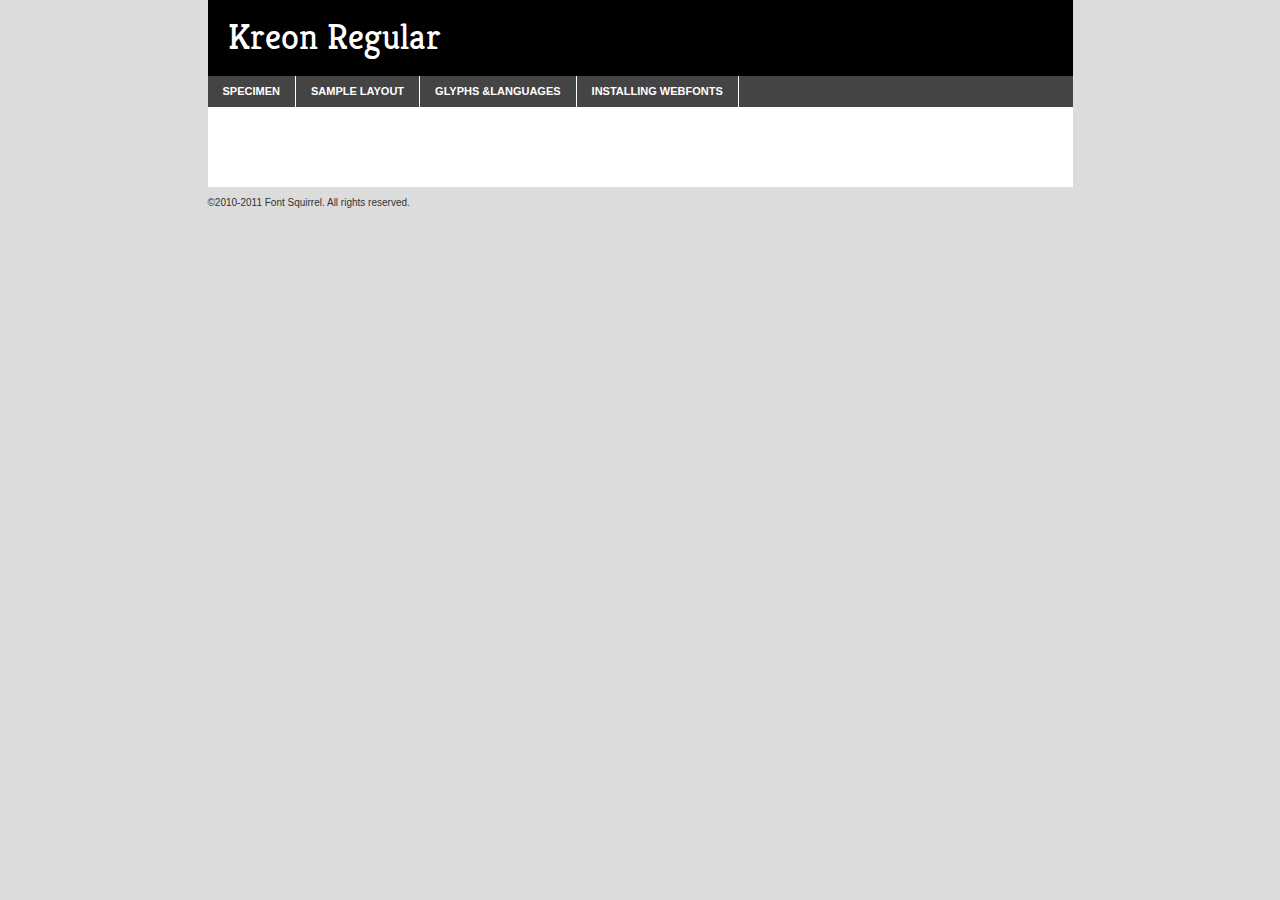
<file: NormaRiquelme/NormaRiquelme/public_html/font/base fonts/webfontkit-20121120-223425 2/kreon-regular-demo.html>
<!DOCTYPE html PUBLIC "-//W3C//DTD XHTML 1.0 Transitional//EN"
	"http://www.w3.org/TR/xhtml1/DTD/xhtml1-transitional.dtd">

<html xmlns="http://www.w3.org/1999/xhtml" xml:lang="en" lang="en">
<head>
	<meta http-equiv="Content-Type" content="text/html;charset=utf-8" />
	<script src="http://ajax.googleapis.com/ajax/libs/jquery/1.7.2/jquery.min.js" type="text/javascript" charset="utf-8"></script>
	<script src="specimen_files/easytabs.js" type="text/javascript" charset="utf-8"></script>
	<link rel="stylesheet" href="specimen_files/specimen_stylesheet.css" type="text/css" charset="utf-8" />
	<link rel="stylesheet" href="stylesheet.css" type="text/css" charset="utf-8" />

	<style type="text/css">
					body {
				font-family: 'kreonregular';
							}
		</style>

	<title>Kreon Regular Specimen</title>
	
	
	<script type="text/javascript" charset="utf-8">
		$(document).ready(function() {
			$('#container').easyTabs( {defaultContent:1});
		});
	</script>
</head>

<body>
<div id="container">
	<div id="header">
		Kreon Regular	</div>
	<ul class="tabs">
		<li><a href="#specimen">Specimen</a></li>
		<li><a href="#layout">Sample Layout</a></li>
				<li><a href="#glyphs">Glyphs &amp;Languages</a></li>
		<li><a href="#installing">Installing Webfonts</a></li>
		
	</ul>
	
	<div id="main_content">

		
			<div id="specimen">
		
				<div class="section">
					<div class="grid12 firstcol">
						<div class="huge">AaBb</div>
					</div>
				</div>
		
				<div class="section">
					<div class="glyph_range">A&#x200B;B&#x200b;C&#x200b;D&#x200b;E&#x200b;F&#x200b;G&#x200b;H&#x200b;I&#x200b;J&#x200b;K&#x200b;L&#x200b;M&#x200b;N&#x200b;O&#x200b;P&#x200b;Q&#x200b;R&#x200b;S&#x200b;T&#x200b;U&#x200b;V&#x200b;W&#x200b;X&#x200b;Y&#x200b;Z&#x200b;a&#x200b;b&#x200b;c&#x200b;d&#x200b;e&#x200b;f&#x200b;g&#x200b;h&#x200b;i&#x200b;j&#x200b;k&#x200b;l&#x200b;m&#x200b;n&#x200b;o&#x200b;p&#x200b;q&#x200b;r&#x200b;s&#x200b;t&#x200b;u&#x200b;v&#x200b;w&#x200b;x&#x200b;y&#x200b;z&#x200b;1&#x200b;2&#x200b;3&#x200b;4&#x200b;5&#x200b;6&#x200b;7&#x200b;8&#x200b;9&#x200b;0&#x200b;&amp;&#x200b;.&#x200b;,&#x200b;?&#x200b;!&#x200b;&#64;&#x200b;(&#x200b;)&#x200b;#&#x200b;$&#x200b;%&#x200b;*&#x200b;+&#x200b;-&#x200b;=&#x200b;:&#x200b;;</div>
				</div>
				<div class="section">
					<div class="grid12 firstcol">
						<table class="sample_table">
							<tr><td>10</td><td class="size10">abcdefghijklmnopqrstuvwxyzABCDEFGHIJKLMNOPQRSTUVWXYZ0123456789abcdefghijklmnopqrstuvwxyzABCDEFGHIJKLMNOPQRSTUVWXYZ0123456789abcdefghijklmnopqrstuvwxyzABCDEFGHIJKLMNOPQRSTUVWXYZ</td></tr>
							<tr><td>11</td><td class="size11">abcdefghijklmnopqrstuvwxyzABCDEFGHIJKLMNOPQRSTUVWXYZ0123456789abcdefghijklmnopqrstuvwxyzABCDEFGHIJKLMNOPQRSTUVWXYZ0123456789abcdefghijklmnopqrstuvwxyzABCDEFGHIJKLMNOPQRSTUVWXYZ</td></tr>
							<tr><td>12</td><td class="size12">abcdefghijklmnopqrstuvwxyzABCDEFGHIJKLMNOPQRSTUVWXYZ0123456789abcdefghijklmnopqrstuvwxyzABCDEFGHIJKLMNOPQRSTUVWXYZ0123456789abcdefghijklmnopqrstuvwxyzABCDEFGHIJKLMNOPQRSTUVWXYZ</td></tr>
							<tr><td>13</td><td class="size13">abcdefghijklmnopqrstuvwxyzABCDEFGHIJKLMNOPQRSTUVWXYZ0123456789abcdefghijklmnopqrstuvwxyzABCDEFGHIJKLMNOPQRSTUVWXYZ0123456789abcdefghijklmnopqrstuvwxyzABCDEFGHIJKLMNOPQRSTUVWXYZ</td></tr>
							<tr><td>14</td><td class="size14">abcdefghijklmnopqrstuvwxyzABCDEFGHIJKLMNOPQRSTUVWXYZ0123456789abcdefghijklmnopqrstuvwxyzABCDEFGHIJKLMNOPQRSTUVWXYZ0123456789abcdefghijklmnopqrstuvwxyzABCDEFGHIJKLMNOPQRSTUVWXYZ</td></tr>
							<tr><td>16</td><td class="size16">abcdefghijklmnopqrstuvwxyzABCDEFGHIJKLMNOPQRSTUVWXYZ0123456789abcdefghijklmnopqrstuvwxyzABCDEFGHIJKLMNOPQRSTUVWXYZ</td></tr>
							<tr><td>18</td><td class="size18">abcdefghijklmnopqrstuvwxyzABCDEFGHIJKLMNOPQRSTUVWXYZ0123456789abcdefghijklmnopqrstuvwxyzABCDEFGHIJKLMNOPQRSTUVWXYZ</td></tr>
							<tr><td>20</td><td class="size20">abcdefghijklmnopqrstuvwxyzABCDEFGHIJKLMNOPQRSTUVWXYZ0123456789abcdefghijklmnopqrstuvwxyzABCDEFGHIJKLMNOPQRSTUVWXYZ</td></tr>
							<tr><td>24</td><td class="size24">abcdefghijklmnopqrstuvwxyzABCDEFGHIJKLMNOPQRSTUVWXYZ0123456789abcdefghijklmnopqrstuvwxyzABCDEFGHIJKLMNOPQRSTUVWXYZ</td></tr>
							<tr><td>30</td><td class="size30">abcdefghijklmnopqrstuvwxyzABCDEFGHIJKLMNOPQRSTUVWXYZ0123456789abcdefghijklmnopqrstuvwxyzABCDEFGHIJKLMNOPQRSTUVWXYZ</td></tr>
							<tr><td>36</td><td class="size36">abcdefghijklmnopqrstuvwxyzABCDEFGHIJKLMNOPQRSTUVWXYZ0123456789abcdefghijklmnopqrstuvwxyzABCDEFGHIJKLMNOPQRSTUVWXYZ</td></tr>
							<tr><td>48</td><td class="size48">abcdefghijklmnopqrstuvwxyzABCDEFGHIJKLMNOPQRSTUVWXYZ0123456789abcdefghijklmnopqrstuvwxyzABCDEFGHIJKLMNOPQRSTUVWXYZ</td></tr>
							<tr><td>60</td><td class="size60">abcdefghijklmnopqrstuvwxyzABCDEFGHIJKLMNOPQRSTUVWXYZ0123456789abcdefghijklmnopqrstuvwxyzABCDEFGHIJKLMNOPQRSTUVWXYZ</td></tr>
							<tr><td>72</td><td class="size72">abcdefghijklmnopqrstuvwxyzABCDEFGHIJKLMNOPQRSTUVWXYZ0123456789abcdefghijklmnopqrstuvwxyzABCDEFGHIJKLMNOPQRSTUVWXYZ</td></tr>
							<tr><td>90</td><td class="size90">abcdefghijklmnopqrstuvwxyzABCDEFGHIJKLMNOPQRSTUVWXYZ0123456789abcdefghijklmnopqrstuvwxyzABCDEFGHIJKLMNOPQRSTUVWXYZ</td></tr>
						</table>
				
					</div>
			
				</div>
		
		
		
								<div class="section" id="bodycomparison">


										<div id="xheight">
				<div class="fontbody">&#xE000;&#xE000;&#xE000;&#xE000;&#xE000;&#xE000;&#xE000;&#xE000;&#xE000;&#xE000;&#xE000;&#xE000;&#xE000;&#xE000;&#xE000;&#xE000;&#xE000;&#xE000;&#xE000;&#xE000;&#xE000;&#xE000;&#xE000;&#xE000;&#xE000;&#xE000;&#xE000;&#xE000;&#xE000;&#xE000;&#xE000;&#xE000;&#xE000;&#xE000;&#xE000;&#xE000;&#xE000;&#xE000;&#xE000;&#xE000;&#xE000;&#xE000;&#xE000;&#xE000;&#xE000;&#xE000;&#xE000;&#xE000;&#xE000;&#xE000;&#xE000;&#xE000;&#xE000;&#xE000;&#xE000;&#xE000;&#xE000;&#xE000;&#xE000;&#xE000;&#xE000;&#xE000;&#xE000;&#xE000;&#xE000;&#xE000;&#xE000;&#xE000;&#xE000;&#xE000;&#xE000;&#xE000;&#xE000;&#xE000;&#xE000;&#xE000;&#xE000;&#xE000;&#xE000;&#xE000;&#xE000;&#xE000;&#xE000;&#xE000;&#xE000;&#xE000;&#xE000;&#xE000;&#xE000;&#xE000;&#xE000;&#xE000;&#xE000;&#xE000;&#xE000;&#xE000;&#xE000;&#xE000;&#xE000;body</div><div class="arialbody">body</div><div class="verdanabody">body</div><div class="georgiabody">body</div></div>
										<div class="fontbody" style="z-index:1">
											body<span>Kreon Regular</span>
										</div>
										<div class="arialbody" style="z-index:1">
											body<span>Arial</span>
										</div>
										<div class="verdanabody" style="z-index:1">
											body<span>Verdana</span>
										</div>
										<div class="georgiabody" style="z-index:1">
											body<span>Georgia</span>
										</div>



								</div>
		
		
				<div class="section psample psample_row1" id="">
					
					<div class="grid2 firstcol">
						<p class="size10"><span>10.</span>Aenean lacinia bibendum nulla sed consectetur. Fusce dapibus, tellus ac cursus commodo, tortor mauris condimentum nibh, ut fermentum massa justo sit amet risus. Nullam id dolor id nibh ultricies vehicula ut id elit. Cum sociis natoque penatibus et magnis dis parturient montes, nascetur ridiculus mus. Nulla vitae elit libero, a pharetra augue.</p>
			
					</div>
					<div class="grid3">
						<p class="size11"><span>11.</span>Aenean lacinia bibendum nulla sed consectetur. Fusce dapibus, tellus ac cursus commodo, tortor mauris condimentum nibh, ut fermentum massa justo sit amet risus. Nullam id dolor id nibh ultricies vehicula ut id elit. Cum sociis natoque penatibus et magnis dis parturient montes, nascetur ridiculus mus. Nulla vitae elit libero, a pharetra augue.</p>
			
					</div>
					<div class="grid3">
						<p class="size12"><span>12.</span>Aenean lacinia bibendum nulla sed consectetur. Fusce dapibus, tellus ac cursus commodo, tortor mauris condimentum nibh, ut fermentum massa justo sit amet risus. Nullam id dolor id nibh ultricies vehicula ut id elit. Cum sociis natoque penatibus et magnis dis parturient montes, nascetur ridiculus mus. Nulla vitae elit libero, a pharetra augue.</p>
			
					</div>
					<div class="grid4">
						<p class="size13"><span>13.</span>Aenean lacinia bibendum nulla sed consectetur. Fusce dapibus, tellus ac cursus commodo, tortor mauris condimentum nibh, ut fermentum massa justo sit amet risus. Nullam id dolor id nibh ultricies vehicula ut id elit. Cum sociis natoque penatibus et magnis dis parturient montes, nascetur ridiculus mus. Nulla vitae elit libero, a pharetra augue.</p>
			
					</div>
					<div class="white_blend"></div>
					
				</div>
				<div class="section psample psample_row2" id="">
					<div class="grid3 firstcol">
						<p class="size14"><span>14.</span>Aenean lacinia bibendum nulla sed consectetur. Fusce dapibus, tellus ac cursus commodo, tortor mauris condimentum nibh, ut fermentum massa justo sit amet risus. Nullam id dolor id nibh ultricies vehicula ut id elit. Cum sociis natoque penatibus et magnis dis parturient montes, nascetur ridiculus mus. Nulla vitae elit libero, a pharetra augue.</p>
			
					</div>
					<div class="grid4">
						<p class="size16"><span>16.</span>Aenean lacinia bibendum nulla sed consectetur. Fusce dapibus, tellus ac cursus commodo, tortor mauris condimentum nibh, ut fermentum massa justo sit amet risus. Nullam id dolor id nibh ultricies vehicula ut id elit. Cum sociis natoque penatibus et magnis dis parturient montes, nascetur ridiculus mus. Nulla vitae elit libero, a pharetra augue.</p>
			
					</div>
					<div class="grid5">
						<p class="size18"><span>18.</span>Aenean lacinia bibendum nulla sed consectetur. Fusce dapibus, tellus ac cursus commodo, tortor mauris condimentum nibh, ut fermentum massa justo sit amet risus. Nullam id dolor id nibh ultricies vehicula ut id elit. Cum sociis natoque penatibus et magnis dis parturient montes, nascetur ridiculus mus. Nulla vitae elit libero, a pharetra augue.</p>
			
					</div>

					<div class="white_blend"></div>

				</div>
				
				<div class="section psample psample_row3" id="">
					<div class="grid5 firstcol">
						<p class="size20"><span>20.</span>Aenean lacinia bibendum nulla sed consectetur. Fusce dapibus, tellus ac cursus commodo, tortor mauris condimentum nibh, ut fermentum massa justo sit amet risus. Nullam id dolor id nibh ultricies vehicula ut id elit. Cum sociis natoque penatibus et magnis dis parturient montes, nascetur ridiculus mus. Nulla vitae elit libero, a pharetra augue.</p>
					</div>
					<div class="grid7">
						<p class="size24"><span>24.</span>Aenean lacinia bibendum nulla sed consectetur. Fusce dapibus, tellus ac cursus commodo, tortor mauris condimentum nibh, ut fermentum massa justo sit amet risus. Nullam id dolor id nibh ultricies vehicula ut id elit. Cum sociis natoque penatibus et magnis dis parturient montes, nascetur ridiculus mus. Nulla vitae elit libero, a pharetra augue.</p>
					</div>
					
					<div class="white_blend"></div>
					
				</div>
				
				<div class="section psample psample_row4" id="">
					<div class="grid12 firstcol">
						<p class="size30"><span>30.</span>Aenean lacinia bibendum nulla sed consectetur. Fusce dapibus, tellus ac cursus commodo, tortor mauris condimentum nibh, ut fermentum massa justo sit amet risus. Nullam id dolor id nibh ultricies vehicula ut id elit. Cum sociis natoque penatibus et magnis dis parturient montes, nascetur ridiculus mus. Nulla vitae elit libero, a pharetra augue.</p>
					</div>
					<div class="white_blend"></div>
					
				</div>
				
				
				
				<div class="section psample psample_row1 fullreverse">
					<div class="grid2 firstcol">
						<p class="size10"><span>10.</span>Aenean lacinia bibendum nulla sed consectetur. Fusce dapibus, tellus ac cursus commodo, tortor mauris condimentum nibh, ut fermentum massa justo sit amet risus. Nullam id dolor id nibh ultricies vehicula ut id elit. Cum sociis natoque penatibus et magnis dis parturient montes, nascetur ridiculus mus. Nulla vitae elit libero, a pharetra augue.</p>
			
					</div>
					<div class="grid3">
						<p class="size11"><span>11.</span>Aenean lacinia bibendum nulla sed consectetur. Fusce dapibus, tellus ac cursus commodo, tortor mauris condimentum nibh, ut fermentum massa justo sit amet risus. Nullam id dolor id nibh ultricies vehicula ut id elit. Cum sociis natoque penatibus et magnis dis parturient montes, nascetur ridiculus mus. Nulla vitae elit libero, a pharetra augue.</p>
			
					</div>
					<div class="grid3">
						<p class="size12"><span>12.</span>Aenean lacinia bibendum nulla sed consectetur. Fusce dapibus, tellus ac cursus commodo, tortor mauris condimentum nibh, ut fermentum massa justo sit amet risus. Nullam id dolor id nibh ultricies vehicula ut id elit. Cum sociis natoque penatibus et magnis dis parturient montes, nascetur ridiculus mus. Nulla vitae elit libero, a pharetra augue.</p>
			
					</div>
					<div class="grid4">
						<p class="size13"><span>13.</span>Aenean lacinia bibendum nulla sed consectetur. Fusce dapibus, tellus ac cursus commodo, tortor mauris condimentum nibh, ut fermentum massa justo sit amet risus. Nullam id dolor id nibh ultricies vehicula ut id elit. Cum sociis natoque penatibus et magnis dis parturient montes, nascetur ridiculus mus. Nulla vitae elit libero, a pharetra augue.</p>
			
					</div>
					<div class="black_blend"></div>
					
				</div>
				
				<div class="section psample psample_row2 fullreverse">
					<div class="grid3 firstcol">
						<p class="size14"><span>14.</span>Aenean lacinia bibendum nulla sed consectetur. Fusce dapibus, tellus ac cursus commodo, tortor mauris condimentum nibh, ut fermentum massa justo sit amet risus. Nullam id dolor id nibh ultricies vehicula ut id elit. Cum sociis natoque penatibus et magnis dis parturient montes, nascetur ridiculus mus. Nulla vitae elit libero, a pharetra augue.</p>
			
					</div>
					<div class="grid4">
						<p class="size16"><span>16.</span>Aenean lacinia bibendum nulla sed consectetur. Fusce dapibus, tellus ac cursus commodo, tortor mauris condimentum nibh, ut fermentum massa justo sit amet risus. Nullam id dolor id nibh ultricies vehicula ut id elit. Cum sociis natoque penatibus et magnis dis parturient montes, nascetur ridiculus mus. Nulla vitae elit libero, a pharetra augue.</p>
			
					</div>
					<div class="grid5">
						<p class="size18"><span>18.</span>Aenean lacinia bibendum nulla sed consectetur. Fusce dapibus, tellus ac cursus commodo, tortor mauris condimentum nibh, ut fermentum massa justo sit amet risus. Nullam id dolor id nibh ultricies vehicula ut id elit. Cum sociis natoque penatibus et magnis dis parturient montes, nascetur ridiculus mus. Nulla vitae elit libero, a pharetra augue.</p>
			
					</div>
					<div class="black_blend"></div>

				</div>
				
				<div class="section psample fullreverse psample_row3" id="">
					<div class="grid5 firstcol">
						<p class="size20"><span>20.</span>Aenean lacinia bibendum nulla sed consectetur. Fusce dapibus, tellus ac cursus commodo, tortor mauris condimentum nibh, ut fermentum massa justo sit amet risus. Nullam id dolor id nibh ultricies vehicula ut id elit. Cum sociis natoque penatibus et magnis dis parturient montes, nascetur ridiculus mus. Nulla vitae elit libero, a pharetra augue.</p>
					</div>
					<div class="grid7">
						<p class="size24"><span>24.</span>Aenean lacinia bibendum nulla sed consectetur. Fusce dapibus, tellus ac cursus commodo, tortor mauris condimentum nibh, ut fermentum massa justo sit amet risus. Nullam id dolor id nibh ultricies vehicula ut id elit. Cum sociis natoque penatibus et magnis dis parturient montes, nascetur ridiculus mus. Nulla vitae elit libero, a pharetra augue.</p>
					</div>
					
					<div class="black_blend"></div>
					
				</div>
				
				<div class="section psample fullreverse psample_row4" id="" style="border-bottom: 20px #000 solid;">
					<div class="grid12 firstcol">
						<p class="size30"><span>30.</span>Aenean lacinia bibendum nulla sed consectetur. Fusce dapibus, tellus ac cursus commodo, tortor mauris condimentum nibh, ut fermentum massa justo sit amet risus. Nullam id dolor id nibh ultricies vehicula ut id elit. Cum sociis natoque penatibus et magnis dis parturient montes, nascetur ridiculus mus. Nulla vitae elit libero, a pharetra augue.</p>
					</div>
					<div class="black_blend"></div>
					
				</div>
				
				
				
				
			</div>
			
			<div id="layout">
				
				<div class="section">
					
					<div class="grid12 firstcol">
						<h1>Lorem Ipsum Dolor</h1>
						<h2>Etiam porta sem malesuada magna mollis euismod</h2>
						
						<p class="byline">By <a href="#link">Aenean Lacinia</a></p>
					</div>
				</div>
				<div class="section">
					<div class="grid8 firstcol">
						<p class="large">Donec sed odio dui. Morbi leo risus, porta ac consectetur ac, vestibulum at eros. Fusce dapibus, tellus ac cursus commodo, tortor mauris condimentum nibh, ut fermentum massa justo sit amet risus. </p>

						
						<h3>Pellentesque ornare sem</h3>

						<p>Maecenas sed diam eget risus varius blandit sit amet non magna. Maecenas faucibus mollis interdum. Donec ullamcorper nulla non metus auctor fringilla. Nullam id dolor id nibh ultricies vehicula ut id elit. Nullam id dolor id nibh ultricies vehicula ut id elit. </p>

						<p>Aenean eu leo quam. Pellentesque ornare sem lacinia quam venenatis vestibulum. Lorem ipsum dolor sit amet, consectetur adipiscing elit. Cum sociis natoque penatibus et magnis dis parturient montes, nascetur ridiculus mus. </p>

						<p>Nulla vitae elit libero, a pharetra augue. Praesent commodo cursus magna, vel scelerisque nisl consectetur et. Aenean lacinia bibendum nulla sed consectetur. </p>

						<p>Nullam quis risus eget urna mollis ornare vel eu leo. Nullam quis risus eget urna mollis ornare vel eu leo. Maecenas sed diam eget risus varius blandit sit amet non magna. Donec ullamcorper nulla non metus auctor fringilla. </p>

						<h3>Cras mattis consectetur</h3>

						<p>Aenean eu leo quam. Pellentesque ornare sem lacinia quam venenatis vestibulum. Aenean lacinia bibendum nulla sed consectetur. Integer posuere erat a ante venenatis dapibus posuere velit aliquet. Cras mattis consectetur purus sit amet fermentum. </p>

						<p>Nullam id dolor id nibh ultricies vehicula ut id elit. Nullam quis risus eget urna mollis ornare vel eu leo. Cras mattis consectetur purus sit amet fermentum.</p>
					</div>
					
					<div class="grid4 sidebar">
						
						<div class="box reverse">
							<p class="last">Nullam quis risus eget urna mollis ornare vel eu leo. Donec ullamcorper nulla non metus auctor fringilla. Cras mattis consectetur purus sit amet fermentum. Sed posuere consectetur est at lobortis. Lorem ipsum dolor sit amet, consectetur adipiscing elit. </p>
						</div>
						
						<p class="caption">Maecenas sed diam eget risus varius.</p>

						<p>Vestibulum id ligula porta felis euismod semper. Integer posuere erat a ante venenatis dapibus posuere velit aliquet. Vestibulum id ligula porta felis euismod semper. Sed posuere consectetur est at lobortis. Maecenas sed diam eget risus varius blandit sit amet non magna. Fusce dapibus, tellus ac cursus commodo, tortor mauris condimentum nibh, ut fermentum massa justo sit amet risus. </p>

					

						<p>Duis mollis, est non commodo luctus, nisi erat porttitor ligula, eget lacinia odio sem nec elit. Aenean lacinia bibendum nulla sed consectetur. Vivamus sagittis lacus vel augue laoreet rutrum faucibus dolor auctor. Aenean lacinia bibendum nulla sed consectetur. Nullam quis risus eget urna mollis ornare vel eu leo. </p>

						<p>Praesent commodo cursus magna, vel scelerisque nisl consectetur et. Donec ullamcorper nulla non metus auctor fringilla. Maecenas faucibus mollis interdum. Fusce dapibus, tellus ac cursus commodo, tortor mauris condimentum nibh, ut fermentum massa justo sit amet risus. </p>

					</div>
				</div>
				
			</div>


			



		<div id="glyphs">
			<div class="section">
				<div class="grid12 firstcol">
			
				<h1>Language Support</h1>
				<p>The subset of Kreon Regular in this kit supports the following languages:<br />
			
					Albanian, Danish, English, Faroese, German, Icelandic, Italian, Malagasy, Norwegian, Spanish, Swedish				</p>
				<h1>Glyph Chart</h1>
				<p>The subset of Kreon Regular in this kit includes all the glyphs listed below. Unicode entities are included above each glyph to help you insert individual characters into your layout.</p>
				<div id="glyph_chart">
			
																														 <div><p>&amp;#13;</p>&#13;</div>
																				 <div><p>&amp;#32;</p>&#32;</div>
																				 <div><p>&amp;#33;</p>&#33;</div>
																				 <div><p>&amp;#34;</p>&#34;</div>
																				 <div><p>&amp;#35;</p>&#35;</div>
																				 <div><p>&amp;#36;</p>&#36;</div>
																				 <div><p>&amp;#37;</p>&#37;</div>
																				 <div><p>&amp;#38;</p>&#38;</div>
																				 <div><p>&amp;#39;</p>&#39;</div>
																				 <div><p>&amp;#40;</p>&#40;</div>
																				 <div><p>&amp;#41;</p>&#41;</div>
																				 <div><p>&amp;#42;</p>&#42;</div>
																				 <div><p>&amp;#43;</p>&#43;</div>
																				 <div><p>&amp;#44;</p>&#44;</div>
																				 <div><p>&amp;#45;</p>&#45;</div>
																				 <div><p>&amp;#46;</p>&#46;</div>
																				 <div><p>&amp;#47;</p>&#47;</div>
																				 <div><p>&amp;#48;</p>&#48;</div>
																				 <div><p>&amp;#49;</p>&#49;</div>
																				 <div><p>&amp;#50;</p>&#50;</div>
																				 <div><p>&amp;#51;</p>&#51;</div>
																				 <div><p>&amp;#52;</p>&#52;</div>
																				 <div><p>&amp;#53;</p>&#53;</div>
																				 <div><p>&amp;#54;</p>&#54;</div>
																				 <div><p>&amp;#55;</p>&#55;</div>
																				 <div><p>&amp;#56;</p>&#56;</div>
																				 <div><p>&amp;#57;</p>&#57;</div>
																				 <div><p>&amp;#58;</p>&#58;</div>
																				 <div><p>&amp;#59;</p>&#59;</div>
																				 <div><p>&amp;#60;</p>&#60;</div>
																				 <div><p>&amp;#61;</p>&#61;</div>
																				 <div><p>&amp;#62;</p>&#62;</div>
																				 <div><p>&amp;#63;</p>&#63;</div>
																				 <div><p>&amp;#64;</p>&#64;</div>
																				 <div><p>&amp;#65;</p>&#65;</div>
																				 <div><p>&amp;#66;</p>&#66;</div>
																				 <div><p>&amp;#67;</p>&#67;</div>
																				 <div><p>&amp;#68;</p>&#68;</div>
																				 <div><p>&amp;#69;</p>&#69;</div>
																				 <div><p>&amp;#70;</p>&#70;</div>
																				 <div><p>&amp;#71;</p>&#71;</div>
																				 <div><p>&amp;#72;</p>&#72;</div>
																				 <div><p>&amp;#73;</p>&#73;</div>
																				 <div><p>&amp;#74;</p>&#74;</div>
																				 <div><p>&amp;#75;</p>&#75;</div>
																				 <div><p>&amp;#76;</p>&#76;</div>
																				 <div><p>&amp;#77;</p>&#77;</div>
																				 <div><p>&amp;#78;</p>&#78;</div>
																				 <div><p>&amp;#79;</p>&#79;</div>
																				 <div><p>&amp;#80;</p>&#80;</div>
																				 <div><p>&amp;#81;</p>&#81;</div>
																				 <div><p>&amp;#82;</p>&#82;</div>
																				 <div><p>&amp;#83;</p>&#83;</div>
																				 <div><p>&amp;#84;</p>&#84;</div>
																				 <div><p>&amp;#85;</p>&#85;</div>
																				 <div><p>&amp;#86;</p>&#86;</div>
																				 <div><p>&amp;#87;</p>&#87;</div>
																				 <div><p>&amp;#88;</p>&#88;</div>
																				 <div><p>&amp;#89;</p>&#89;</div>
																				 <div><p>&amp;#90;</p>&#90;</div>
																				 <div><p>&amp;#91;</p>&#91;</div>
																				 <div><p>&amp;#92;</p>&#92;</div>
																				 <div><p>&amp;#93;</p>&#93;</div>
																				 <div><p>&amp;#94;</p>&#94;</div>
																				 <div><p>&amp;#95;</p>&#95;</div>
																				 <div><p>&amp;#96;</p>&#96;</div>
																				 <div><p>&amp;#97;</p>&#97;</div>
																				 <div><p>&amp;#98;</p>&#98;</div>
																				 <div><p>&amp;#99;</p>&#99;</div>
																				 <div><p>&amp;#100;</p>&#100;</div>
																				 <div><p>&amp;#101;</p>&#101;</div>
																				 <div><p>&amp;#102;</p>&#102;</div>
																				 <div><p>&amp;#103;</p>&#103;</div>
																				 <div><p>&amp;#104;</p>&#104;</div>
																				 <div><p>&amp;#105;</p>&#105;</div>
																				 <div><p>&amp;#106;</p>&#106;</div>
																				 <div><p>&amp;#107;</p>&#107;</div>
																				 <div><p>&amp;#108;</p>&#108;</div>
																				 <div><p>&amp;#109;</p>&#109;</div>
																				 <div><p>&amp;#110;</p>&#110;</div>
																				 <div><p>&amp;#111;</p>&#111;</div>
																				 <div><p>&amp;#112;</p>&#112;</div>
																				 <div><p>&amp;#113;</p>&#113;</div>
																				 <div><p>&amp;#114;</p>&#114;</div>
																				 <div><p>&amp;#115;</p>&#115;</div>
																				 <div><p>&amp;#116;</p>&#116;</div>
																				 <div><p>&amp;#117;</p>&#117;</div>
																				 <div><p>&amp;#118;</p>&#118;</div>
																				 <div><p>&amp;#119;</p>&#119;</div>
																				 <div><p>&amp;#120;</p>&#120;</div>
																				 <div><p>&amp;#121;</p>&#121;</div>
																				 <div><p>&amp;#122;</p>&#122;</div>
																				 <div><p>&amp;#123;</p>&#123;</div>
																				 <div><p>&amp;#124;</p>&#124;</div>
																				 <div><p>&amp;#125;</p>&#125;</div>
																				 <div><p>&amp;#126;</p>&#126;</div>
																				 <div><p>&amp;#160;</p>&#160;</div>
																				 <div><p>&amp;#161;</p>&#161;</div>
																				 <div><p>&amp;#162;</p>&#162;</div>
																				 <div><p>&amp;#163;</p>&#163;</div>
																				 <div><p>&amp;#164;</p>&#164;</div>
																				 <div><p>&amp;#165;</p>&#165;</div>
																				 <div><p>&amp;#166;</p>&#166;</div>
																				 <div><p>&amp;#167;</p>&#167;</div>
																				 <div><p>&amp;#168;</p>&#168;</div>
																				 <div><p>&amp;#169;</p>&#169;</div>
																				 <div><p>&amp;#170;</p>&#170;</div>
																				 <div><p>&amp;#171;</p>&#171;</div>
																				 <div><p>&amp;#172;</p>&#172;</div>
																				 <div><p>&amp;#173;</p>&#173;</div>
																				 <div><p>&amp;#174;</p>&#174;</div>
																				 <div><p>&amp;#175;</p>&#175;</div>
																				 <div><p>&amp;#176;</p>&#176;</div>
																				 <div><p>&amp;#177;</p>&#177;</div>
																				 <div><p>&amp;#178;</p>&#178;</div>
																				 <div><p>&amp;#179;</p>&#179;</div>
																				 <div><p>&amp;#180;</p>&#180;</div>
																				 <div><p>&amp;#182;</p>&#182;</div>
																				 <div><p>&amp;#183;</p>&#183;</div>
																				 <div><p>&amp;#184;</p>&#184;</div>
																				 <div><p>&amp;#185;</p>&#185;</div>
																				 <div><p>&amp;#186;</p>&#186;</div>
																				 <div><p>&amp;#187;</p>&#187;</div>
																				 <div><p>&amp;#188;</p>&#188;</div>
																				 <div><p>&amp;#189;</p>&#189;</div>
																				 <div><p>&amp;#190;</p>&#190;</div>
																				 <div><p>&amp;#191;</p>&#191;</div>
																				 <div><p>&amp;#192;</p>&#192;</div>
																				 <div><p>&amp;#193;</p>&#193;</div>
																				 <div><p>&amp;#194;</p>&#194;</div>
																				 <div><p>&amp;#195;</p>&#195;</div>
																				 <div><p>&amp;#196;</p>&#196;</div>
																				 <div><p>&amp;#197;</p>&#197;</div>
																				 <div><p>&amp;#198;</p>&#198;</div>
																				 <div><p>&amp;#199;</p>&#199;</div>
																				 <div><p>&amp;#200;</p>&#200;</div>
																				 <div><p>&amp;#201;</p>&#201;</div>
																				 <div><p>&amp;#202;</p>&#202;</div>
																				 <div><p>&amp;#203;</p>&#203;</div>
																				 <div><p>&amp;#204;</p>&#204;</div>
																				 <div><p>&amp;#205;</p>&#205;</div>
																				 <div><p>&amp;#206;</p>&#206;</div>
																				 <div><p>&amp;#207;</p>&#207;</div>
																				 <div><p>&amp;#208;</p>&#208;</div>
																				 <div><p>&amp;#209;</p>&#209;</div>
																				 <div><p>&amp;#210;</p>&#210;</div>
																				 <div><p>&amp;#211;</p>&#211;</div>
																				 <div><p>&amp;#212;</p>&#212;</div>
																				 <div><p>&amp;#213;</p>&#213;</div>
																				 <div><p>&amp;#214;</p>&#214;</div>
																				 <div><p>&amp;#215;</p>&#215;</div>
																				 <div><p>&amp;#216;</p>&#216;</div>
																				 <div><p>&amp;#217;</p>&#217;</div>
																				 <div><p>&amp;#218;</p>&#218;</div>
																				 <div><p>&amp;#219;</p>&#219;</div>
																				 <div><p>&amp;#220;</p>&#220;</div>
																				 <div><p>&amp;#221;</p>&#221;</div>
																				 <div><p>&amp;#222;</p>&#222;</div>
																				 <div><p>&amp;#223;</p>&#223;</div>
																				 <div><p>&amp;#224;</p>&#224;</div>
																				 <div><p>&amp;#225;</p>&#225;</div>
																				 <div><p>&amp;#226;</p>&#226;</div>
																				 <div><p>&amp;#227;</p>&#227;</div>
																				 <div><p>&amp;#228;</p>&#228;</div>
																				 <div><p>&amp;#229;</p>&#229;</div>
																				 <div><p>&amp;#230;</p>&#230;</div>
																				 <div><p>&amp;#231;</p>&#231;</div>
																				 <div><p>&amp;#232;</p>&#232;</div>
																				 <div><p>&amp;#233;</p>&#233;</div>
																				 <div><p>&amp;#234;</p>&#234;</div>
																				 <div><p>&amp;#235;</p>&#235;</div>
																				 <div><p>&amp;#236;</p>&#236;</div>
																				 <div><p>&amp;#237;</p>&#237;</div>
																				 <div><p>&amp;#238;</p>&#238;</div>
																				 <div><p>&amp;#239;</p>&#239;</div>
																				 <div><p>&amp;#240;</p>&#240;</div>
																				 <div><p>&amp;#241;</p>&#241;</div>
																				 <div><p>&amp;#242;</p>&#242;</div>
																				 <div><p>&amp;#243;</p>&#243;</div>
																				 <div><p>&amp;#244;</p>&#244;</div>
																				 <div><p>&amp;#245;</p>&#245;</div>
																				 <div><p>&amp;#246;</p>&#246;</div>
																				 <div><p>&amp;#247;</p>&#247;</div>
																				 <div><p>&amp;#248;</p>&#248;</div>
																				 <div><p>&amp;#249;</p>&#249;</div>
																				 <div><p>&amp;#250;</p>&#250;</div>
																				 <div><p>&amp;#251;</p>&#251;</div>
																				 <div><p>&amp;#252;</p>&#252;</div>
																				 <div><p>&amp;#253;</p>&#253;</div>
																				 <div><p>&amp;#254;</p>&#254;</div>
																				 <div><p>&amp;#255;</p>&#255;</div>
																				 <div><p>&amp;#338;</p>&#338;</div>
																				 <div><p>&amp;#339;</p>&#339;</div>
																				 <div><p>&amp;#8192;</p>&#8192;</div>
																				 <div><p>&amp;#8193;</p>&#8193;</div>
																				 <div><p>&amp;#8194;</p>&#8194;</div>
																				 <div><p>&amp;#8195;</p>&#8195;</div>
																				 <div><p>&amp;#8196;</p>&#8196;</div>
																				 <div><p>&amp;#8197;</p>&#8197;</div>
																				 <div><p>&amp;#8198;</p>&#8198;</div>
																				 <div><p>&amp;#8199;</p>&#8199;</div>
																				 <div><p>&amp;#8200;</p>&#8200;</div>
																				 <div><p>&amp;#8201;</p>&#8201;</div>
																				 <div><p>&amp;#8202;</p>&#8202;</div>
																				 <div><p>&amp;#8208;</p>&#8208;</div>
																				 <div><p>&amp;#8209;</p>&#8209;</div>
																				 <div><p>&amp;#8210;</p>&#8210;</div>
																				 <div><p>&amp;#8211;</p>&#8211;</div>
																				 <div><p>&amp;#8212;</p>&#8212;</div>
																				 <div><p>&amp;#8216;</p>&#8216;</div>
																				 <div><p>&amp;#8217;</p>&#8217;</div>
																				 <div><p>&amp;#8218;</p>&#8218;</div>
																				 <div><p>&amp;#8220;</p>&#8220;</div>
																				 <div><p>&amp;#8221;</p>&#8221;</div>
																				 <div><p>&amp;#8222;</p>&#8222;</div>
																				 <div><p>&amp;#8226;</p>&#8226;</div>
																				 <div><p>&amp;#8239;</p>&#8239;</div>
																				 <div><p>&amp;#8249;</p>&#8249;</div>
																				 <div><p>&amp;#8250;</p>&#8250;</div>
																				 <div><p>&amp;#8287;</p>&#8287;</div>
																				 <div><p>&amp;#8364;</p>&#8364;</div>
																				 <div><p>&amp;#57344;</p>&#57344;</div>
																												</div>	
				</div>
		
		
			</div>
		</div>
		
		
		<div id="specs">
			
		</div>
	
		<div id="installing">
			<div class="section">
				<div class="grid7 firstcol">
					<h1>Installing Webfonts</h1>
					
					<p>Webfonts are supported by all major browser platforms but not all in the same way. There are currently four different font formats that must be included in order to target all browsers. This includes TTF, WOFF, EOT and SVG.</p>
					
					<h2>1. Upload your webfonts</h2>
					<p>You must upload your webfont kit to your website. They should be in or near the same directory as your CSS files.</p>
					
					<h2>2. Include the webfont stylesheet</h2>
					<p>A special CSS @font-face declaration helps the various browsers select the appropriate font it needs without causing you a bunch of headaches. Learn more about this syntax by reading the <a href="http://www.fontspring.com/blog/further-hardening-of-the-bulletproof-syntax">Fontspring blog post</a> about it. The code for it is as follows:</p>


<code>
@font-face {
	font-family: 'MyWebFont';
	src: url('WebFont.eot');
	src: url('WebFont.eot?#iefix') format('embedded-opentype'),
	     url('WebFont.woff') format('woff'),
	     url('WebFont.ttf') format('truetype'),
	     url('WebFont.svg#webfont') format('svg');
}
</code>

	<p>We've already gone ahead and generated the code for you. All you have to do is link to the stylesheet in your HTML, like this:</p>
	<code>&lt;link rel=&quot;stylesheet&quot;href=&quot;stylesheet.css&quot;type=&quot;text/css&quot;charset=&quot;utf-8&quot;/&gt;</code>

					<h2>3. Modify your own stylesheet</h2>
					<p>To take advantage of your new fonts, you must tell your stylesheet to use them. Look at the original @font-face declaration above and find the property called "font-family." The name linked there will be what you use to reference the font. Prepend that webfont name to the font stack in the "font-family" property, inside the selector you want to change. For example:</p>
<code>p {font-family: 'WebFont', Arial, sans-serif;}</code>

<h2>4. Test</h2>
<p>Getting webfonts to work cross-browser <em>can</em> be tricky. Use the information in the sidebar to help you if you find that fonts aren't loading in a particular browser.</p>
				</div>
				
				<div class="grid5 sidebar">
					<div class="box">
						<h2>Troubleshooting<br />Font-Face Problems</h2>
						<p>Having trouble getting your webfonts to load in your new website? Here are some tips to sort out what might be the problem.</p>

						<h3>Fonts not showing in any browser</h3>

						<p>This sounds like you need to work on the plumbing. You either did not upload the fonts to the correct directory, or you did not link the fonts properly in the CSS. If you've confirmed that all this is correct and you still have a problem, take a look at your .htaccess file and see if requests are getting intercepted.</p>

						<h3>Fonts not loading in iPhone or iPad</h3>

						<p>The most common problem here is that you are serving the fonts from an IIS server. IIS refuses to serve files that have unknown MIME types. If that is the case, you must set the MIME type for SVG to "image/svg+xml" in the server settings. Follow these instructions from Microsoft if you need help.</p>

						<h3>Fonts not loading in Firefox</h3>

						<p>The primary reason for this failure? You are still using a version Firefox older than 3.5. So upgrade already! If that isn't it, then you are very likely serving fonts from a different domain. Firefox requires that all font assets be served from the same domain. Lastly it is possible that you need to add WOFF to your list of MIME types (if you are serving via IIS.)</p>

						<h3>Fonts not loading in IE</h3>

						<p>Are you looking at Internet Explorer on an actual Windows machine or are you cheating by using a service like Adobe BrowserLab? Many of these screenshot services do not render @font-face for IE. Best to test it on a real machine.</p>

						<h3>Fonts not loading in IE9</h3>

						<p>IE9, like Firefox, requires that fonts be served from the same domain as the website. Make sure that is the case.</p>
					</div>
				</div>
			</div>
			
		</div>
	
	</div>
	<div id="footer">
		<p>&copy;2010-2011 Font Squirrel. All rights reserved.</p>
	</div>
</div>
</body>
</html>
</file>
<file: ExamenG1/public_html/css/estilos.css>
*{
    border: 0;
    margin: 0;
    padding: 0;
}
body{
    background: #cccccc;
    
}
#conatiner{

    margin-right: auto;
    margin-left: auto;
}
#header1{
   background: #ffffff;
 
}
nav{
    
}
#navigation{
    display: flex;
    list-style: none;
    float: right;
    
}
#navigation li{
    
    display: block;
    padding: 20px 20px;
    text-align: center;
    background: -webkit-gradient(linear, center top, center bottom, from(#ededed), to(#fff));
    background-image: linear-gradient(#ededed, #fff);
    border-radius: 12px;
    box-shadow: inset 0px 0px 1px 1px rgba(0,0,0,0.1);
    color: #ffffff;
    text-decoration: none
}

#body{
    
}
h1{
    text-align: center;
}
h2{
   text-align: center;
   color: #ffff33;
   font: 150% sans-serif;
}
p{ 
    text-align: center;    
}
.hedaer2{
    background: #006699;
    text-align: center;
   
}
#footer{
    background: #ff9900;
    height: 150px;   
}

.connect{
    display: block;
    color: white;
    text-align: center;
    padding: 14px 16px;
    text-decoration: none;
}
</file>
<file: NormaRiquelme/NormaRiquelme/public_html/css/estilos.css>
* {
    margin:0;
    padding:0;
    }
body {
  background-image: url('../imagenes/fondo.jpg');
}
.featured{
   background-image: url('../imagenes/html55.jpg'); 
   width: 80%;
   height: 60%;
}
p,h2 {
    line-height: 1.2em; font-size: 1em; 
        color: white;
        left: auto;
        text-align: left;
}

footer{
 
  width: 100%;
  height: 20px;
  padding: 20px;
  color: white;
  text-align: center;
}
#nota menu{
    float: right;
}
.menu {
    float: right;
    margin-top: -3%;
    width: 750px;
    padding-left: 5%;
    padding-right: 5%;
}
ul {
    list-style-type: none;
    margin: 0;
    padding: 0;
    overflow: hidden;
    
}

li {
    float: left;
    border-right:1px solid #bbb;
}


li a {
    display: block;
    color: white;
    text-align: center;
    padding: 14px 16px;
    text-decoration: none;
}

li a:hover:not(.active) {
    background-color: blue;
}

.active {
    background-color: #3333ff;
}
@font-face {
    font-family: 'KreonBold';
    src: url('../fonts/kreon-bold-webfont.eot');
    src: url('../fonts/kreon-bold-webfont.eot?#iefix') format('embedded-opentype'),
    url('../fonts/kreon-bold-webfont.woff') format('woff'),
    url('../fonts/kreon-bold-webfont.ttf') format('truetype'),
    url('../fonts/kreon-bold-webfont.svg#KreonBold') format('svg');
    font-weight: normal;
    font-style: normal;
}
@font-face {
    font-family: 'kreonlight';
    src: url('../fonts/kreon-light-webfont.eot');
    src: url('../fonts/kreon-light-webfont.eot?#iefix') format('embedded-opentype'),
    url('../fonts/kreon-light-webfont.woff') format('woff'),
    url('../fonts/kreon-light-webfont.ttf') format('truetype'),
    url('../fonts/kreon-light-webfont.svg#kreonlight') format('svg');
    font-weight: normal;
    font-style: normal;
}
</file>
<file: NormaRiquelme/NormaRiquelme/public_html/css/login.css>
body{
	font-size: 12px;
}
/**
 * se aplica el ancho, margen centrado
 * borde de un pixel con redondeado, y rellenado
 * a la izquierda y derecha
 */
#Contenedor{
	width: 400px;
	margin: 50px auto;
	background-color: #F3EDED;
        border: 1px solid #ECE8E8;
	height: 400px;
	border-radius:8px;
	padding: 0px 9px 0px 9px;
}
 
/**
 * Aplicando al icono de usuario el color de fondo,
 * rellenado de 20px y un redondeado de 120px en forma
 * de un circulo
 */
.Icon span{
      background: #A8A6A6;
      padding: 20px;
      border-radius: 120px;
}
/**
 * Se aplica al contenedor madre un margen de tamaño 10px hacia la cabecera y pie,
 * color de fuente blanco,un tamaño de fuente 50px y texto centrado.
 */
.Icon{
     margin-top: 10px;
     margin-bottom:10px; 
     color: #FFF;
     font-size: 50px;
     text-align: center;
}
/**
 * Se aplica al contenedor donde muestra en el pie
 * la opción de olvidaste tu contraseña?
 */
.opcioncontra{
	text-align: center;
	margin-top: 20px;
	font-size: 14px;
}
</file>
<file: NormaRiquelme/NormaRiquelme/public_html/font/base fonts/webfontkit-20121120-222917/stylesheet.css>
/* Generated by Font Squirrel (http://www.fontsquirrel.com) on November 20, 2012 */



@font-face {
    font-family: 'kreonlight';
    src: url('kreon-light-webfont.eot');
    src: url('kreon-light-webfont.eot?#iefix') format('embedded-opentype'),
         url('kreon-light-webfont.woff') format('woff'),
         url('kreon-light-webfont.ttf') format('truetype'),
         url('kreon-light-webfont.svg#kreonlight') format('svg');
    font-weight: normal;
    font-style: normal;

}
</file>
<file: NormaRiquelme/NormaRiquelme/public_html/font/base fonts/webfontkit-20121120-223425 2/stylesheet.css>
/* Generated by Font Squirrel (http://www.fontsquirrel.com) on November 20, 2012 */



@font-face {
    font-family: 'kreonregular';
    src: url('kreon-regular-webfont.eot');
    src: url('kreon-regular-webfont.eot?#iefix') format('embedded-opentype'),
         url('kreon-regular-webfont.woff') format('woff'),
         url('kreon-regular-webfont.ttf') format('truetype'),
         url('kreon-regular-webfont.svg#kreonregular') format('svg');
    font-weight: normal;
    font-style: normal;

}
</file>
<file: NormaRiquelme/NormaRiquelme/public_html/font/base fonts/webfontkit-20121120-222917/specimen_files/specimen_stylesheet.css>
@import url('grid_12-825-55-15.css');

/*  
	CSS Reset by Eric Meyer - Released under Public Domain
    http://meyerweb.com/eric/tools/css/reset/
*/
html, body, div, span, applet, object, iframe,
h1, h2, h3, h4, h5, h6, p, blockquote, pre,
a, abbr, acronym, address, big, cite, code,
del, dfn, em, font, img, ins, kbd, q, s, samp,
small, strike, strong, sub, sup, tt, var,
b, u, i, center, dl, dt, dd, ol, ul, li,
fieldset, form, label, legend, table, 
caption, tbody, tfoot, thead, tr, th, td 
                  {margin: 0;padding: 0;border: 0;outline: 0;
                  font-size: 100%;vertical-align: baseline;
                  background: transparent;}
body              {line-height: 1;}
ol, ul            {list-style: none;}
blockquote, q     {quotes: none;}
blockquote:before, blockquote:after,
q:before, q:after {content: '';	content: none;}
:focus            {outline: 0;}
ins               {text-decoration: none;}
del               {text-decoration: line-through;}
table             {border-collapse: collapse;border-spacing: 0;}




body {
	color: #000;
	background-color: #dcdcdc;
}

a {
	text-decoration: none;
	color: #1883ba;
}

h1 {
	font-size: 32px;
	font-weight: normal;
	font-style: normal;
	margin-bottom: 18px;
}

h2 {
	font-size: 18px;
}

#container {
	width: 865px;
	margin: 0px auto;
}


#header {
	padding: 20px;
	font-size: 36px;
	background-color: #000;
	color: #fff;
}

#header span {
	color: #666;
}
#main_content {
	background-color: #fff;
	padding: 60px 20px 20px;
}


#footer p {
	margin: 0;
	padding-top: 10px;
	padding-bottom: 50px;
	color: #333;
	font: 10px Arial, sans-serif;
}

.tabs {
	width: 100%;
	height: 31px;
	background-color: #444;
}
.tabs li {
	float:  left;
	margin: 0;
	overflow: hidden;
	background-color: #444;
}
.tabs li a {
	display: block;
	color: #fff;
	text-decoration: none;
	font: bold 11px/11px 'Arial';
	text-transform: uppercase;
	padding: 10px 15px;
	border-right: 1px solid #fff;
}

.tabs li a:hover {
		background-color: #00b3ff;

}

.tabs li.active a {
	color:  #000;
	background-color: #fff;
}



div.huge {
	
	font-size: 300px;
	line-height: 1em;
	padding: 0;
	letter-spacing: -.02em;
	overflow: hidden;
}
div.glyph_range {
	font-size: 72px;
	line-height: 1.1em;
}

.size10 {font-size: 10px;}
.size11 {font-size: 11px;}
.size12 {font-size: 12px;}
.size13 {font-size: 13px;}
.size14 {font-size: 14px;}
.size16 {font-size: 16px;}
.size18 {font-size: 18px;}
.size20 {font-size: 20px;}
.size24 {font-size: 24px;}
.size30 {font-size: 30px;}
.size36 {font-size: 36px;}
.size48 {font-size: 48px;}
.size60 {font-size: 60px;}
.size72 {font-size: 72px;}
.size90 {font-size: 90px;}


.psample_row1 {	height: 120px;}
.psample_row1 {	height: 120px;}
.psample_row2 {	height: 160px;}
.psample_row3 {	height: 160px;}
.psample_row4 {	height: 160px;}

.psample {
	overflow: hidden;
	position: relative;
}
.psample p {
	line-height: 1.3em;
	display: block;
	overflow: hidden;
	margin: 0;
}

.psample span {
	margin-right: .5em;
}

.white_blend {
	width: 100%;
	height: 61px;
	background-image: url([data-uri]);
	position: absolute;
	bottom: 0;
}
.black_blend {
	width: 100%;
	height: 61px;
	background-image: url([data-uri]);
	position: absolute;
	bottom: 0;
}
.fullreverse {
	background:  #000 !important;
	color:  #fff !important;
	margin-left: -20px;
	padding-left: 20px;
	margin-right: -20px;
	padding-right: 20px;
	padding: 20px;
	margin-bottom:0;
}


.sample_table td {
	padding-top: 3px;
	padding-bottom:5px;
	padding-left: 5px;
	vertical-align: middle;
	line-height: 1.2em;
}

.sample_table td:first-child {
	background-color: #eee;
	text-align: right;
	padding-right: 5px;
	padding-left: 0;
	padding: 5px;
	font: 11px/12px "Courier New", Courier, mono;
}

code {
	white-space: pre;
	background-color: #eee;
	display: block;
	padding: 10px;
	margin-bottom: 18px;
	overflow: auto;
}


.bottom,.last 	 {margin-bottom:0 !important;padding-bottom:0 !important;}

.box  {
  padding: 18px;
  margin-bottom: 18px;
  background: #eee;
}

.reverse,.reversed {background:  #000 !important;color:  #fff !important;border: none !important;}

#bodycomparison {
	position: relative;
	overflow: hidden;
	font-size: 72px;
	height: 90px;
	white-space: nowrap;
}

#bodycomparison div {
	font-size: 72px;
	line-height: 90px;
	display: inline;
	margin: 0 15px 0 0;
	padding: 0;
}

#bodycomparison div span {
	font: 10px Arial;
	position: absolute;
	left: 0;
}
#xheight {
	float: none;
	position: absolute;
	color: #d9f3ff;
	font-size: 72px;
	line-height: 90px;
}

.fontbody {
 position: relative;
}
.arialbody {
	font-family: Arial;
	position: relative;
}
.verdanabody {
	font-family: Verdana;
	position: relative;
}
.georgiabody {
	font-family: Georgia;
	position: relative;
}

/* @group Layout page
 */

#layout h1 {
	font-size: 36px;
	line-height: 42px;
	font-weight: normal;
	font-style: normal;
}

#layout h2 {
	font-size: 24px;
	line-height: 23px;
	font-weight: normal;
	font-style: normal;
}

#layout h3 {
	font-size: 22px;
	line-height: 1.4em;
	margin-top: 1em;
	font-weight: normal;
	font-style: normal;
}


#layout p.byline {
	font-size: 12px;
	margin-top: 18px;
	line-height: 12px;
	margin-bottom: 0;
}
#layout p {
	font-size: 14px;
	line-height: 21px;
	margin-bottom: .5em;
}

#layout p.large {
	font-size: 18px;
	line-height: 26px;
}

#layout .sidebar p {
	font-size: 12px;
	line-height: 1.4em;
}

#layout p.caption {
	font-size: 10px;
	margin-top: -16px;
	margin-bottom: 18px;
}

/* @end */

/* @group Glyphs */

#glyph_chart div {
	background-color: #d9f3ff;
	color: black;
	float: left;
	font-size: 36px;
	height: 1.2em;
	line-height: 1.2em;
	margin-bottom: 1px;
	margin-right: 1px;
	text-align: center;
	width: 1.2em;
	position: relative;
	padding: .6em .2em .2em;
}

#glyph_chart div p {
	position: absolute;
	left: 0;
	top: 0;
	display: block;
	text-align: center;
	font: bold 9px Arial, sans-serif;
	background-color: #3a768f;
	width: 100%;
	color: #fff;
	padding: 2px 0;
}


#glyphs h1 {
	font-family: Arial, sans-serif;
}
/* @end */

/* @group Installing */

#installing {
	font: 13px Arial, sans-serif;
}

#installing p,
#glyphs p {
	line-height: 1.2em;
	margin-bottom: 18px;
	font: 13px Arial, sans-serif;
}



#installing h3 {
	font-size: 15px;
	margin-top: 18px;
}

/* @end */

#rendering h1 {
	font-family: Arial, sans-serif;
}
.render_table td {
	font: 11px "Courier New", Courier, mono;
	vertical-align: middle;
}
</file>
<file: NormaRiquelme/NormaRiquelme/public_html/font/base fonts/webfontkit-20121120-223425 2/specimen_files/specimen_stylesheet.css>
@import url('grid_12-825-55-15.css');

/*  
	CSS Reset by Eric Meyer - Released under Public Domain
    http://meyerweb.com/eric/tools/css/reset/
*/
html, body, div, span, applet, object, iframe,
h1, h2, h3, h4, h5, h6, p, blockquote, pre,
a, abbr, acronym, address, big, cite, code,
del, dfn, em, font, img, ins, kbd, q, s, samp,
small, strike, strong, sub, sup, tt, var,
b, u, i, center, dl, dt, dd, ol, ul, li,
fieldset, form, label, legend, table, 
caption, tbody, tfoot, thead, tr, th, td 
                  {margin: 0;padding: 0;border: 0;outline: 0;
                  font-size: 100%;vertical-align: baseline;
                  background: transparent;}
body              {line-height: 1;}
ol, ul            {list-style: none;}
blockquote, q     {quotes: none;}
blockquote:before, blockquote:after,
q:before, q:after {content: '';	content: none;}
:focus            {outline: 0;}
ins               {text-decoration: none;}
del               {text-decoration: line-through;}
table             {border-collapse: collapse;border-spacing: 0;}




body {
	color: #000;
	background-color: #dcdcdc;
}

a {
	text-decoration: none;
	color: #1883ba;
}

h1 {
	font-size: 32px;
	font-weight: normal;
	font-style: normal;
	margin-bottom: 18px;
}

h2 {
	font-size: 18px;
}

#container {
	width: 865px;
	margin: 0px auto;
}


#header {
	padding: 20px;
	font-size: 36px;
	background-color: #000;
	color: #fff;
}

#header span {
	color: #666;
}
#main_content {
	background-color: #fff;
	padding: 60px 20px 20px;
}


#footer p {
	margin: 0;
	padding-top: 10px;
	padding-bottom: 50px;
	color: #333;
	font: 10px Arial, sans-serif;
}

.tabs {
	width: 100%;
	height: 31px;
	background-color: #444;
}
.tabs li {
	float:  left;
	margin: 0;
	overflow: hidden;
	background-color: #444;
}
.tabs li a {
	display: block;
	color: #fff;
	text-decoration: none;
	font: bold 11px/11px 'Arial';
	text-transform: uppercase;
	padding: 10px 15px;
	border-right: 1px solid #fff;
}

.tabs li a:hover {
		background-color: #00b3ff;

}

.tabs li.active a {
	color:  #000;
	background-color: #fff;
}



div.huge {
	
	font-size: 300px;
	line-height: 1em;
	padding: 0;
	letter-spacing: -.02em;
	overflow: hidden;
}
div.glyph_range {
	font-size: 72px;
	line-height: 1.1em;
}

.size10 {font-size: 10px;}
.size11 {font-size: 11px;}
.size12 {font-size: 12px;}
.size13 {font-size: 13px;}
.size14 {font-size: 14px;}
.size16 {font-size: 16px;}
.size18 {font-size: 18px;}
.size20 {font-size: 20px;}
.size24 {font-size: 24px;}
.size30 {font-size: 30px;}
.size36 {font-size: 36px;}
.size48 {font-size: 48px;}
.size60 {font-size: 60px;}
.size72 {font-size: 72px;}
.size90 {font-size: 90px;}


.psample_row1 {	height: 120px;}
.psample_row1 {	height: 120px;}
.psample_row2 {	height: 160px;}
.psample_row3 {	height: 160px;}
.psample_row4 {	height: 160px;}

.psample {
	overflow: hidden;
	position: relative;
}
.psample p {
	line-height: 1.3em;
	display: block;
	overflow: hidden;
	margin: 0;
}

.psample span {
	margin-right: .5em;
}

.white_blend {
	width: 100%;
	height: 61px;
	background-image: url([data-uri]);
	position: absolute;
	bottom: 0;
}
.black_blend {
	width: 100%;
	height: 61px;
	background-image: url([data-uri]);
	position: absolute;
	bottom: 0;
}
.fullreverse {
	background:  #000 !important;
	color:  #fff !important;
	margin-left: -20px;
	padding-left: 20px;
	margin-right: -20px;
	padding-right: 20px;
	padding: 20px;
	margin-bottom:0;
}


.sample_table td {
	padding-top: 3px;
	padding-bottom:5px;
	padding-left: 5px;
	vertical-align: middle;
	line-height: 1.2em;
}

.sample_table td:first-child {
	background-color: #eee;
	text-align: right;
	padding-right: 5px;
	padding-left: 0;
	padding: 5px;
	font: 11px/12px "Courier New", Courier, mono;
}

code {
	white-space: pre;
	background-color: #eee;
	display: block;
	padding: 10px;
	margin-bottom: 18px;
	overflow: auto;
}


.bottom,.last 	 {margin-bottom:0 !important;padding-bottom:0 !important;}

.box  {
  padding: 18px;
  margin-bottom: 18px;
  background: #eee;
}

.reverse,.reversed {background:  #000 !important;color:  #fff !important;border: none !important;}

#bodycomparison {
	position: relative;
	overflow: hidden;
	font-size: 72px;
	height: 90px;
	white-space: nowrap;
}

#bodycomparison div {
	font-size: 72px;
	line-height: 90px;
	display: inline;
	margin: 0 15px 0 0;
	padding: 0;
}

#bodycomparison div span {
	font: 10px Arial;
	position: absolute;
	left: 0;
}
#xheight {
	float: none;
	position: absolute;
	color: #d9f3ff;
	font-size: 72px;
	line-height: 90px;
}

.fontbody {
 position: relative;
}
.arialbody {
	font-family: Arial;
	position: relative;
}
.verdanabody {
	font-family: Verdana;
	position: relative;
}
.georgiabody {
	font-family: Georgia;
	position: relative;
}

/* @group Layout page
 */

#layout h1 {
	font-size: 36px;
	line-height: 42px;
	font-weight: normal;
	font-style: normal;
}

#layout h2 {
	font-size: 24px;
	line-height: 23px;
	font-weight: normal;
	font-style: normal;
}

#layout h3 {
	font-size: 22px;
	line-height: 1.4em;
	margin-top: 1em;
	font-weight: normal;
	font-style: normal;
}


#layout p.byline {
	font-size: 12px;
	margin-top: 18px;
	line-height: 12px;
	margin-bottom: 0;
}
#layout p {
	font-size: 14px;
	line-height: 21px;
	margin-bottom: .5em;
}

#layout p.large {
	font-size: 18px;
	line-height: 26px;
}

#layout .sidebar p {
	font-size: 12px;
	line-height: 1.4em;
}

#layout p.caption {
	font-size: 10px;
	margin-top: -16px;
	margin-bottom: 18px;
}

/* @end */

/* @group Glyphs */

#glyph_chart div {
	background-color: #d9f3ff;
	color: black;
	float: left;
	font-size: 36px;
	height: 1.2em;
	line-height: 1.2em;
	margin-bottom: 1px;
	margin-right: 1px;
	text-align: center;
	width: 1.2em;
	position: relative;
	padding: .6em .2em .2em;
}

#glyph_chart div p {
	position: absolute;
	left: 0;
	top: 0;
	display: block;
	text-align: center;
	font: bold 9px Arial, sans-serif;
	background-color: #3a768f;
	width: 100%;
	color: #fff;
	padding: 2px 0;
}


#glyphs h1 {
	font-family: Arial, sans-serif;
}
/* @end */

/* @group Installing */

#installing {
	font: 13px Arial, sans-serif;
}

#installing p,
#glyphs p {
	line-height: 1.2em;
	margin-bottom: 18px;
	font: 13px Arial, sans-serif;
}



#installing h3 {
	font-size: 15px;
	margin-top: 18px;
}

/* @end */

#rendering h1 {
	font-family: Arial, sans-serif;
}
.render_table td {
	font: 11px "Courier New", Courier, mono;
	vertical-align: middle;
}
</file>
